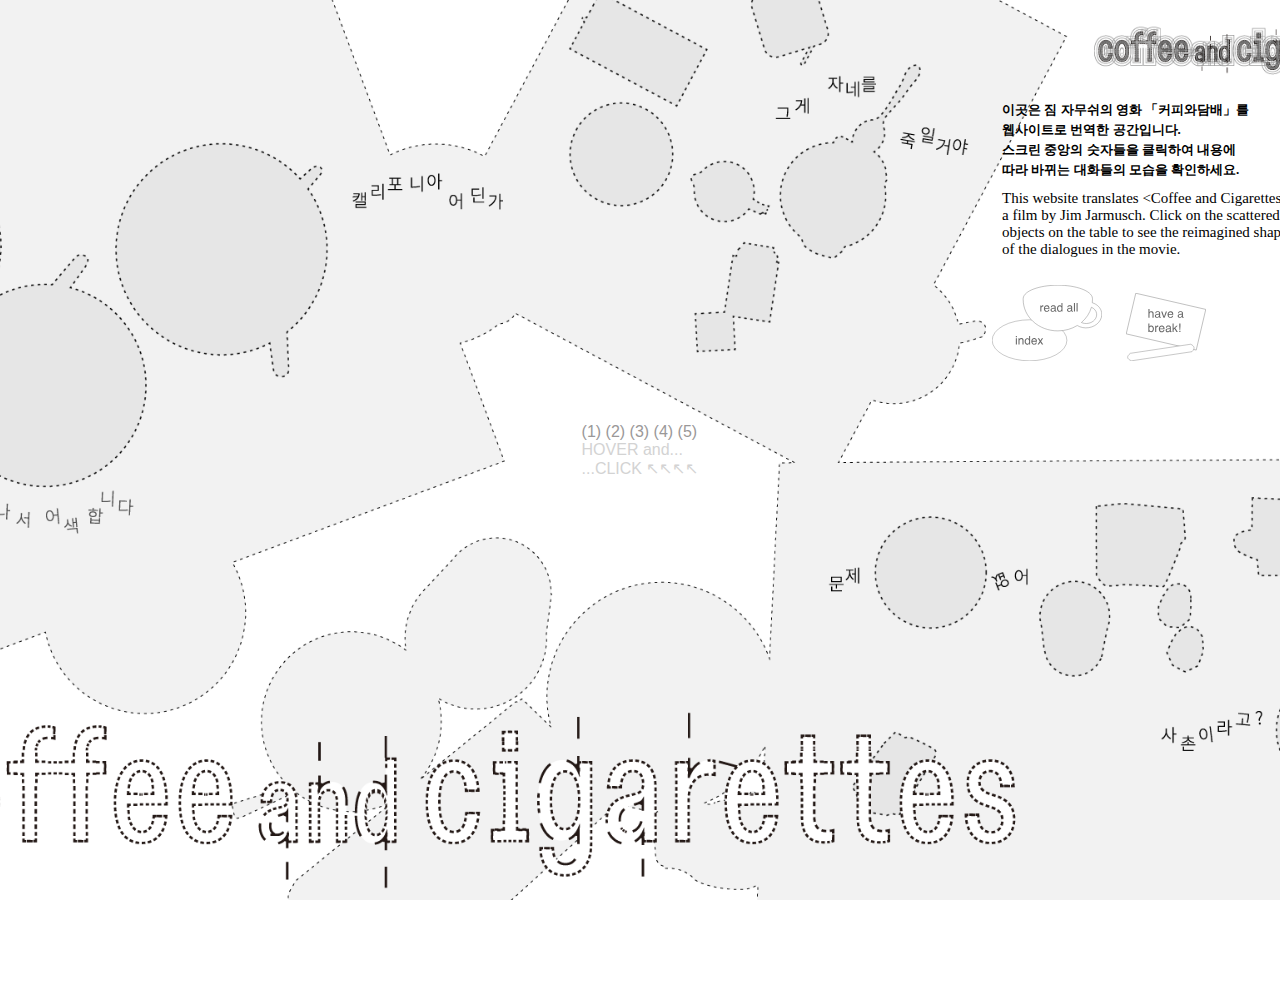
<file: index.html>
<!DOCTYPE html>
<html lang="kr">
<head>
    <meta charset="UTF-8">
    <meta name="viewport" content="width=device-width, initial-scale=1.0">
    <link rel="stylesheet" href="style.css">
    <title>coffee? cigarettes?</title>
</head>
<body>
    <div class="background-image" id="background">

        <div class="episodes">
            <a href="ep1.html" class="button" data-image="images/01.png">
                <span class="button-text">(1)</span>
            </a>

            <a href="ep2.html" class="button" data-image="images/02.png">
                <span class="button-text">(2)</span>
            </a>

            <a href="ep3.html" class="button" data-image="images/03.png">
                <span class="button-text">(3)</span>
            </a>

            <a href="ep4.html" class="button" data-image="images/04.png">
                <span class="button-text">(4)</span>
            </a>

            <a href="ep5.html" class="button" data-image="images/05.png">
                <span class="button-text">(5)</span>
            </a>
            <br>
            <div style="color:lightgray">HOVER and...<br>...CLICK &#8598;&#8598;&#8598;&#8598;</div>
        </div>

        <div class="info">
            <p class="info-kr">이곳은 짐 자무쉬의 영화 「커피와담배」를<br> 웹사이트로 번역한 공간입니다.<br>
            스크린 중앙의 숫자들을 클릭하여 내용에<br> 따라 바뀌는 대화들의 모습을 확인하세요.</p>
            <p class="info-en">
            This website translates &#60;Coffee and Cigarettes&#62;&#44;<br>a film by Jim Jarmusch.
            Click on the scattered<br> objects on the table to see the reimagined shapes<br> of the dialogues in the movie.</p>
            <br>
            <div class="nav">
                <a href="read-all.html" class="shake-index" id="index" data-image="images/read-all.jpg">
                    <img src="images/index.svg" alt="index">
                </a>

                <a href="https://www.youtube.com/watch?v=L8CxZWazgxY" target="_blank" class="rotate-hab" id="hab">
                    <img src="images/havebreak.svg" alt="have a break">
                </a>
            </div>
        </div>

    </div>

    <script>
        document.addEventListener('DOMContentLoaded', function() {
            const links = document.querySelectorAll('.button'); 

            links.forEach(link => {
                link.addEventListener('mouseenter', function(){
                    const background = document.getElementById('background');
                    const imageUrl = this.getAttribute('data-image') 
                    background.style.backgroundImage = `url(${imageUrl})`;
                });

                /* not working...*/
                link.addEventListener('mouseleave', function(){
                    const background = document.getElementById('background');
                    background.style.backgroundImage = "url('images/home.png')";
                });
            });
        });

        document.addEventListener('DOMContentLoaded', function() {
            const links = document.querySelectorAll('.shake-index'); 

            links.forEach(link => {
                link.addEventListener('mouseenter', function(){
                    const background = document.getElementById('background');
                    const imageUrl = this.getAttribute('data-image') 
                    background.style.backgroundImage = `url(${imageUrl})`;
                });

                /* not working...*/
                link.addEventListener('mouseleave', function(){
                    const background = document.getElementById('background');
                    background.style.backgroundImage = "url('images/home.png')";
                });
            });
        });
    </script>

</body>
</html>
</file>
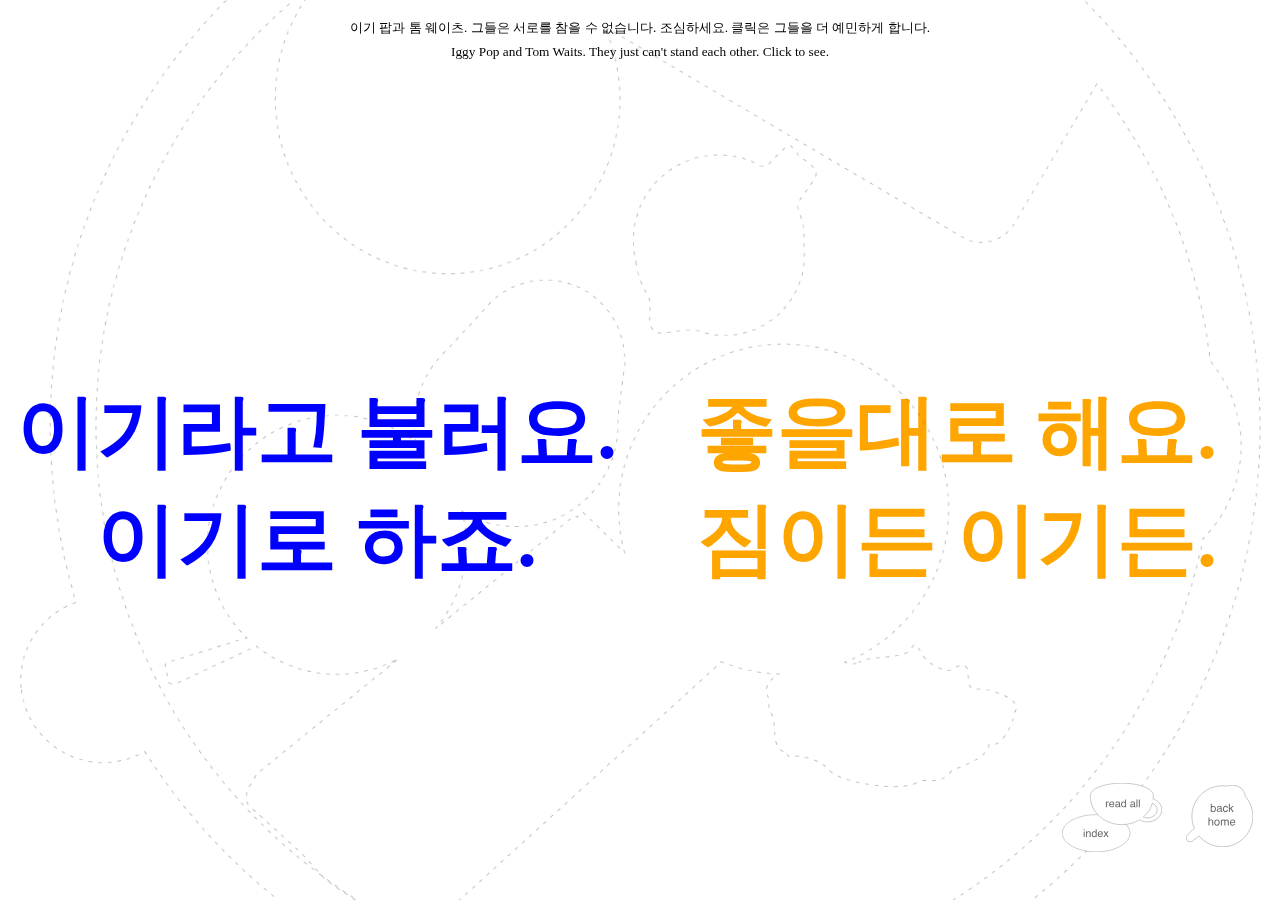
<file: ep2.html>
<!DOCTYPE html>
<html lang="kr">
<head>
    <meta charset="UTF-8">
    <meta name="viewport" content="width=device-width, initial-scale=1.0">
    <link rel="stylesheet" href="style-ep2.css">
    <title>coffee? cigarettes?</title>
</head>
<body>
    <div class="background-image" id="background">
        <div class="intro">
            <p style="font-family: serif"> 이기 팝과 톰 웨이츠. 그들은 서로를 참을 수 없습니다. 조심하세요. 클릭은 그들을 더 예민하게 합니다. </p>
            <p style="font-family: cursive;"> Iggy Pop and Tom Waits. They just can't stand each other. Click to see.</p>
        </div>

        <div class="container">
            <div id="party1" class="conversation-panel">
                <div id="text1" class="text" onclick="updateConversation(party1, 'text1', party2, 'text2')">이기라고 불러요.이기로 하죠.</div>
            </div>
        
            <div id="party2" class="conversation-panel">
                <div id="text2" class="text" onclick="updateConversation(party2, 'text2', party1, 'text1')">좋을대로 해요. 짐이든 이기든.</div>
             </div>
        </div>

        <div class="nav">
         <div class="nav">
            <a href="read-all.html" class="shake-index" id="index">
                <img src="images/index.svg" alt="index">
            </a>
    
            <a href="index.html" id="bh">
                <img src="images/backhome.svg" alt="back home">
            </a>
        </div> 
    </div>

    <script>
        let party1 = document.getElementById('party1');
        let party2 = document.getElementById('party2');
    
        let text1 = document.getElementById('text1');
        let text2 = document.getElementById('text2');
    
        let sequence1 = ["주문해뒀어요.","괜찮다면요, 괜찮죠?","여기 자주 와요?", "주크박스에 당신 노래가 없길래.", "무슨 말이에요?", "내가 타코벨에 어울린단말이에요?.", "아뇨, 그런 말 안 했어요.", " 가고 싶지 않고요. 여기가 좋아요.","맞다, 그 드러머를 꼭 한번 만나봐요.","그냥 뮤지션끼리 이런 친구가 있다고 말하는 거예요.","관둬요,관둬.","이만 가봐야겠어요.","...","그럽시다.","잘 있어요.","..."];
        let sequence2 = ["...내 걸 주문했다고요?","커피 괜찮죠.","단골 집이에요.", "여기가 마음에 안들면 타코벨을 가요.", "여기가 싫다면요. 타코벨을 더 좋아하려나?", "여기 싫다면서요?", "펜케이크 집에 가든지요.","...","나한테 전문 드러머가 필요하다?","그래서 뭐요? 지금 내 실력은 영 아니니까?","...","간다고요? 한 대 피우든가?","...", "또 봐요.","잘 있어요.","..."];
    
        let index1 = 0;
        let index2 = 0;
    
        function updateConversation(activePanel, activeText, inactivePanel, inactiveText) {
            let activeElement = document.getElementById(activeText);
            let inactiveElement = document.getElementById(inactiveText);
    
            let newSize = Math.random() * 3 + 2; // Random size between 1 and 3
    
            activeElement.style.fontSize = newSize + 'em';
    
            if (activeText === 'text1') {
                activeElement.innerText = sequence1[index1];
                index1 = (index1 + 1) % sequence1.length;
            } else if (activeText === 'text2') {
                activeElement.innerText = sequence2[index2];
                index2 = (index2 + 1) % sequence2.length;
            }
    
            inactiveElement.style.fontSize = (4 - newSize) + 'em';
    
            let newFlex = Math.random();
            activePanel.style.flex = newFlex;
            inactivePanel.style.flex = 1 - newFlex;
    
            // Update text for inactive panel
            if (inactiveText === 'text1') {
                inactiveElement.innerText = sequence1[index1];
                index1 = (index1 + 1) % sequence1.length;
            } else if (inactiveText === 'text2') {
                inactiveElement.innerText = sequence2[index2];
                index2 = (index2 + 1) % sequence2.length;
            }
        }
    </script>    
</body>
</html>
</file>
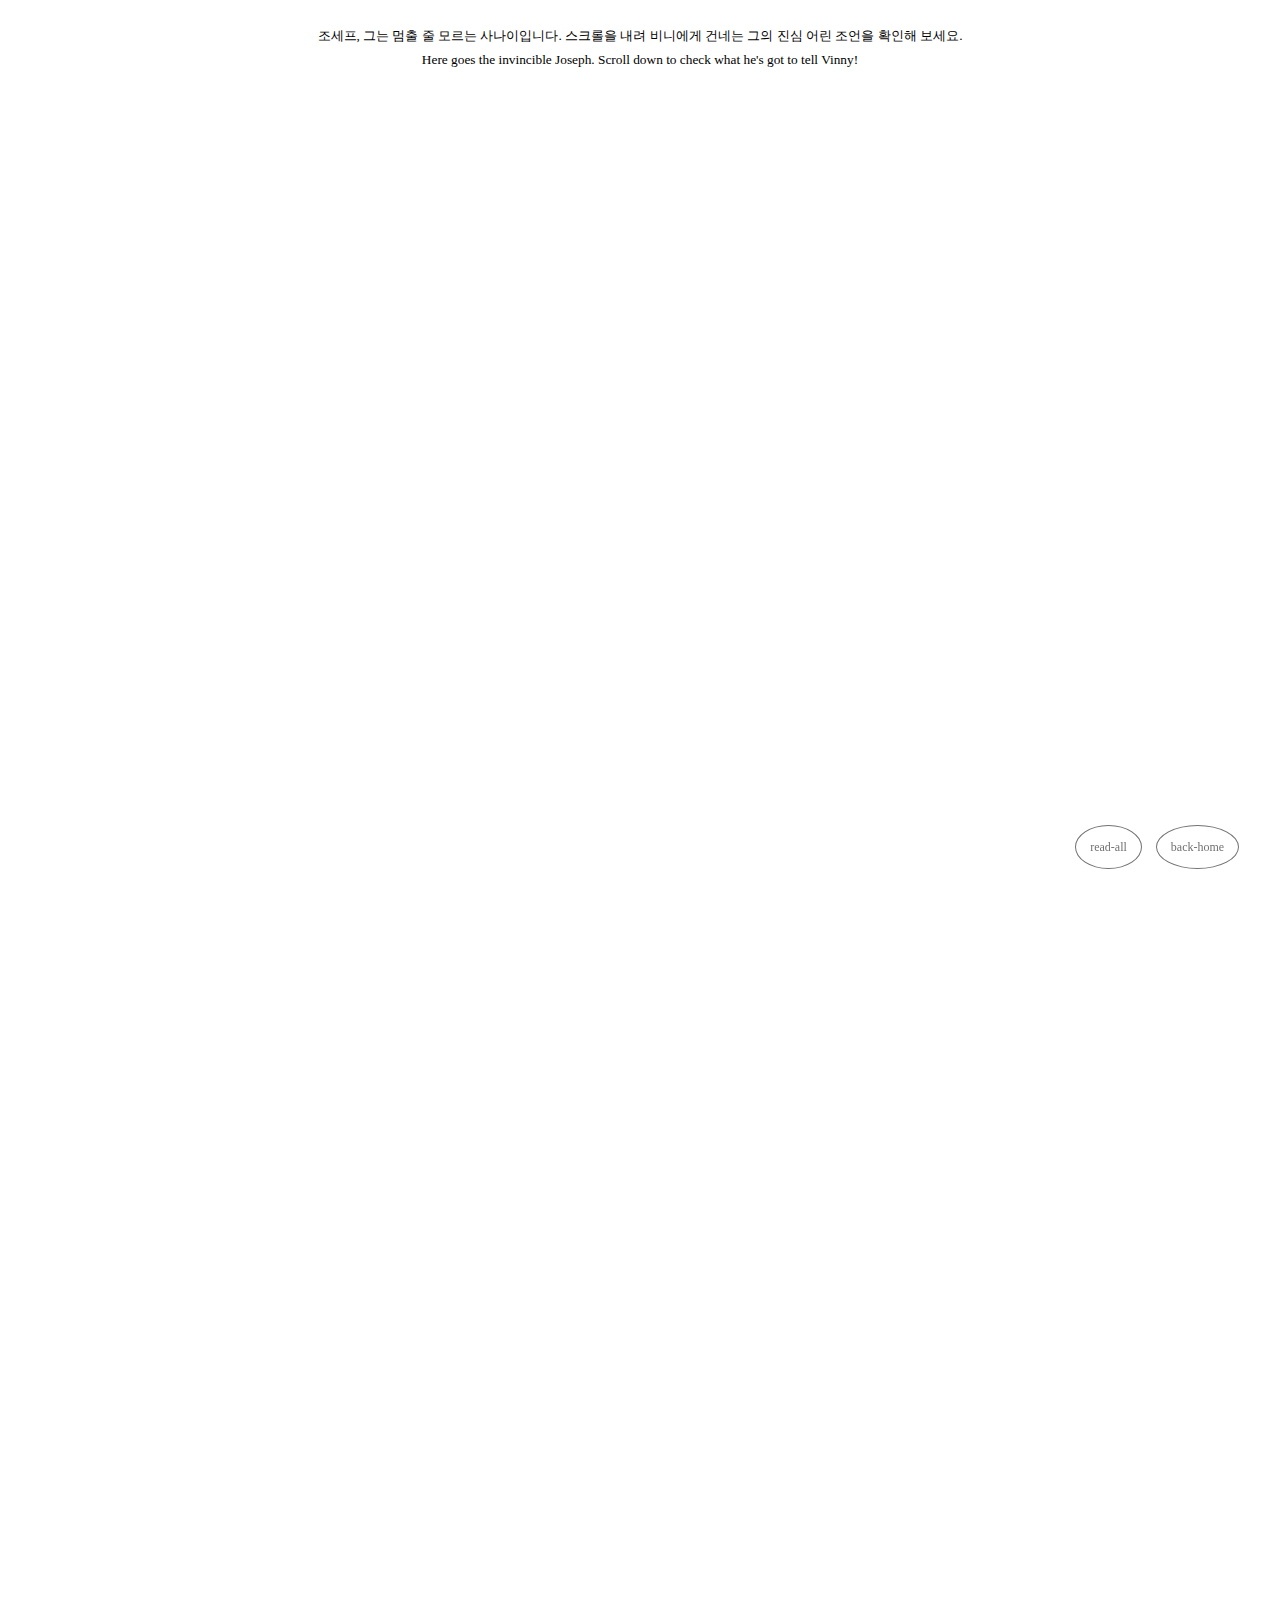
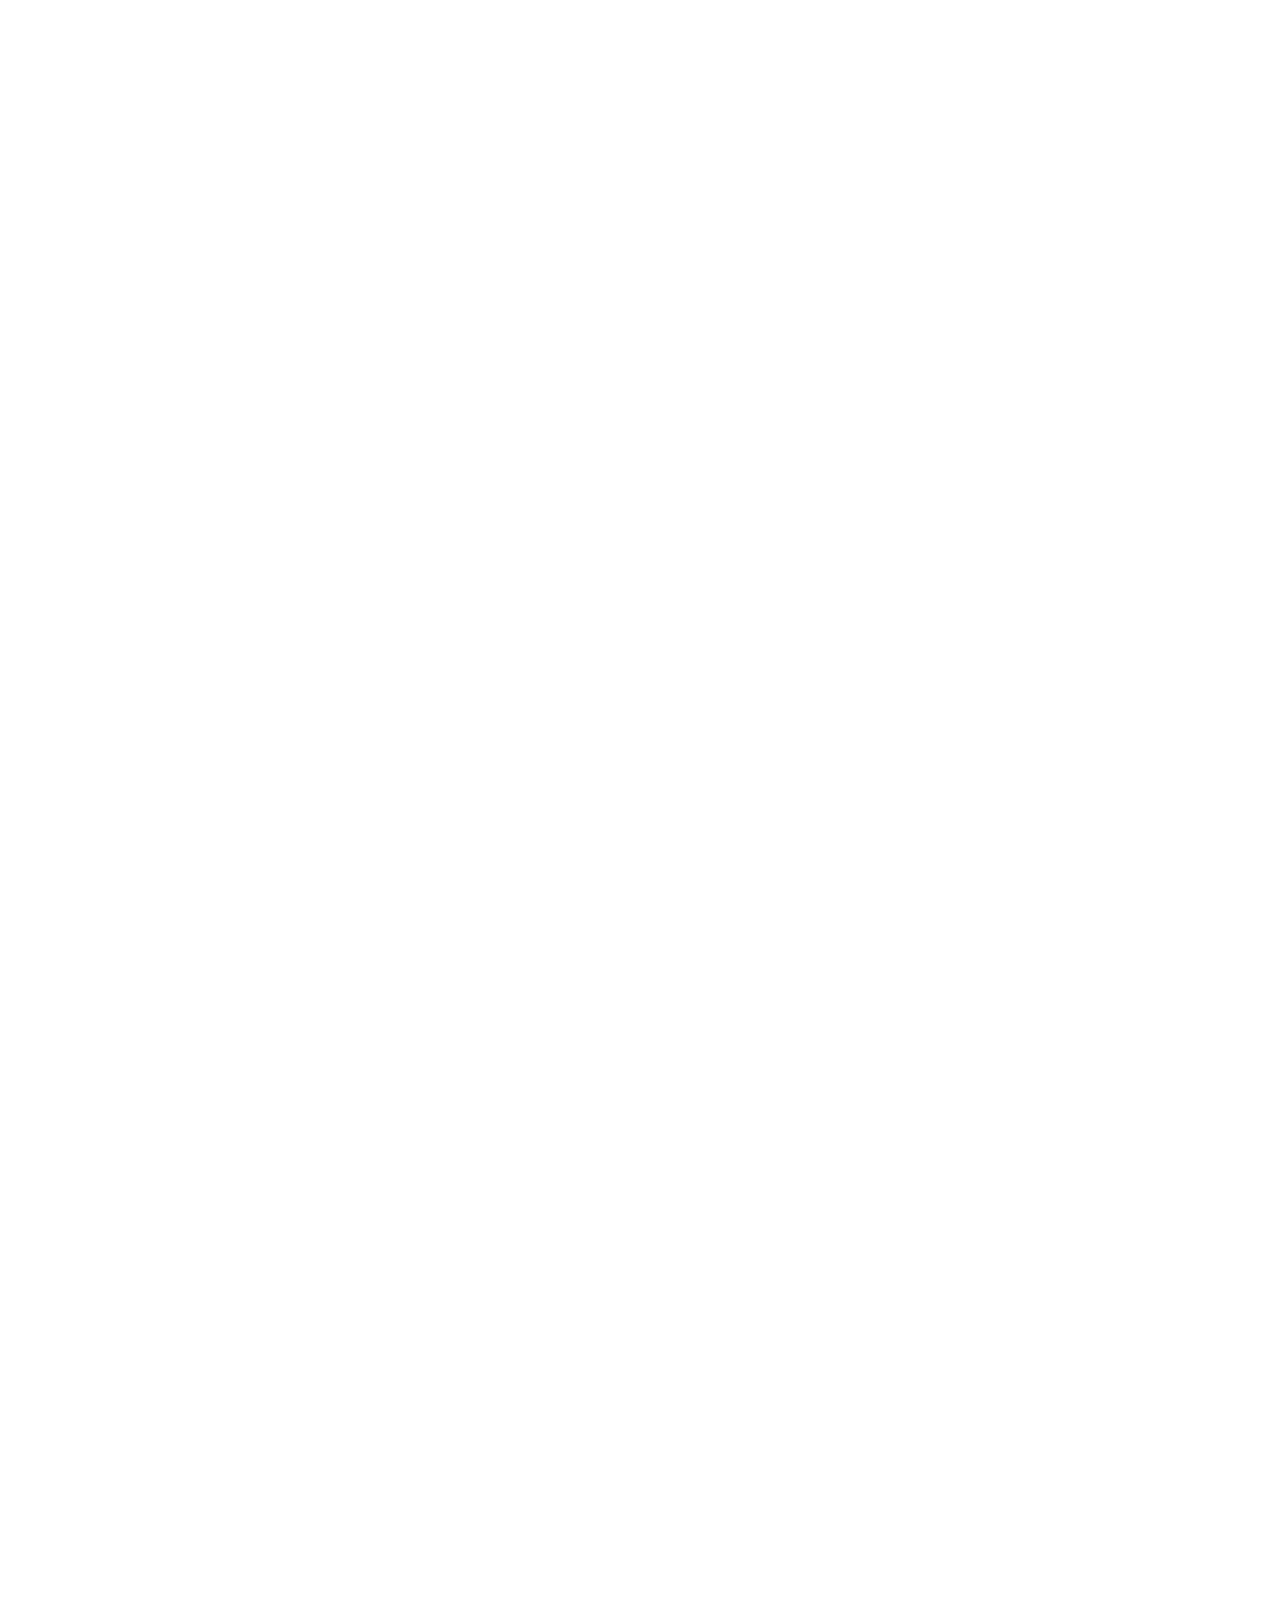
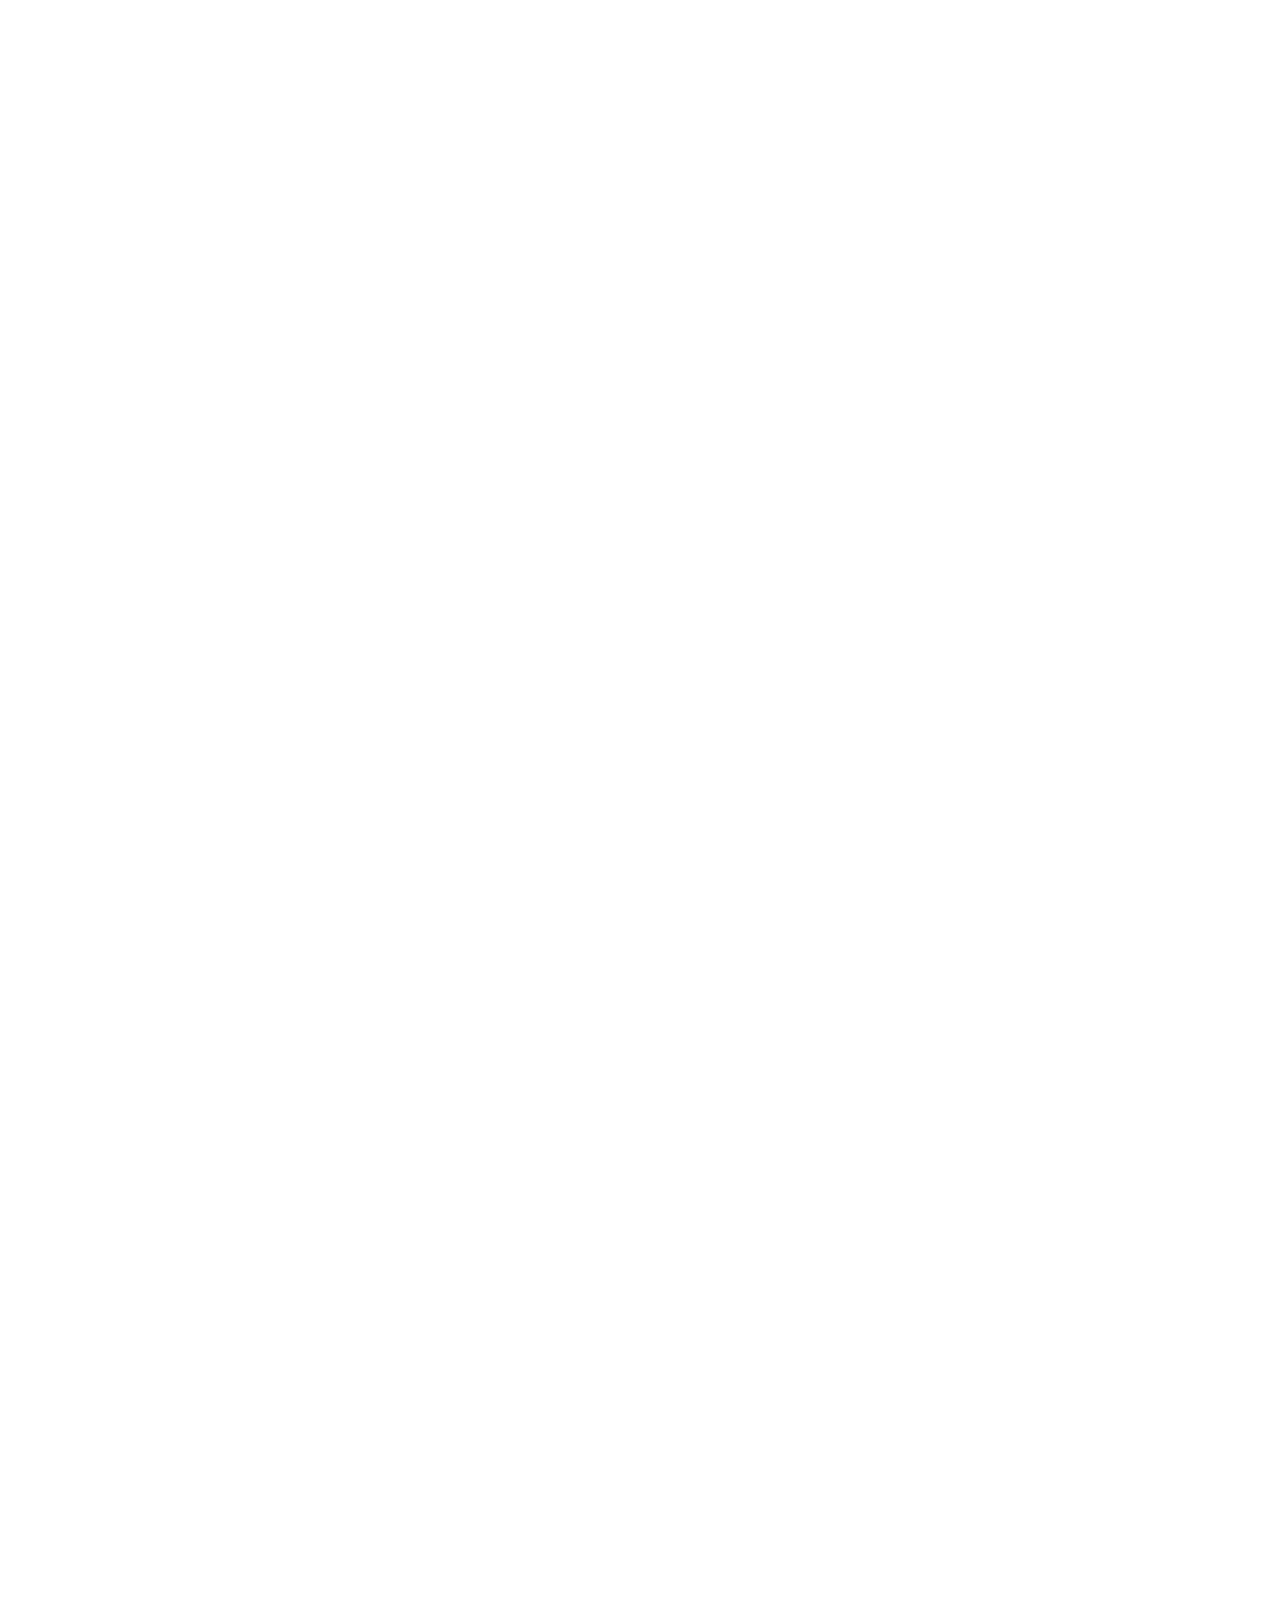
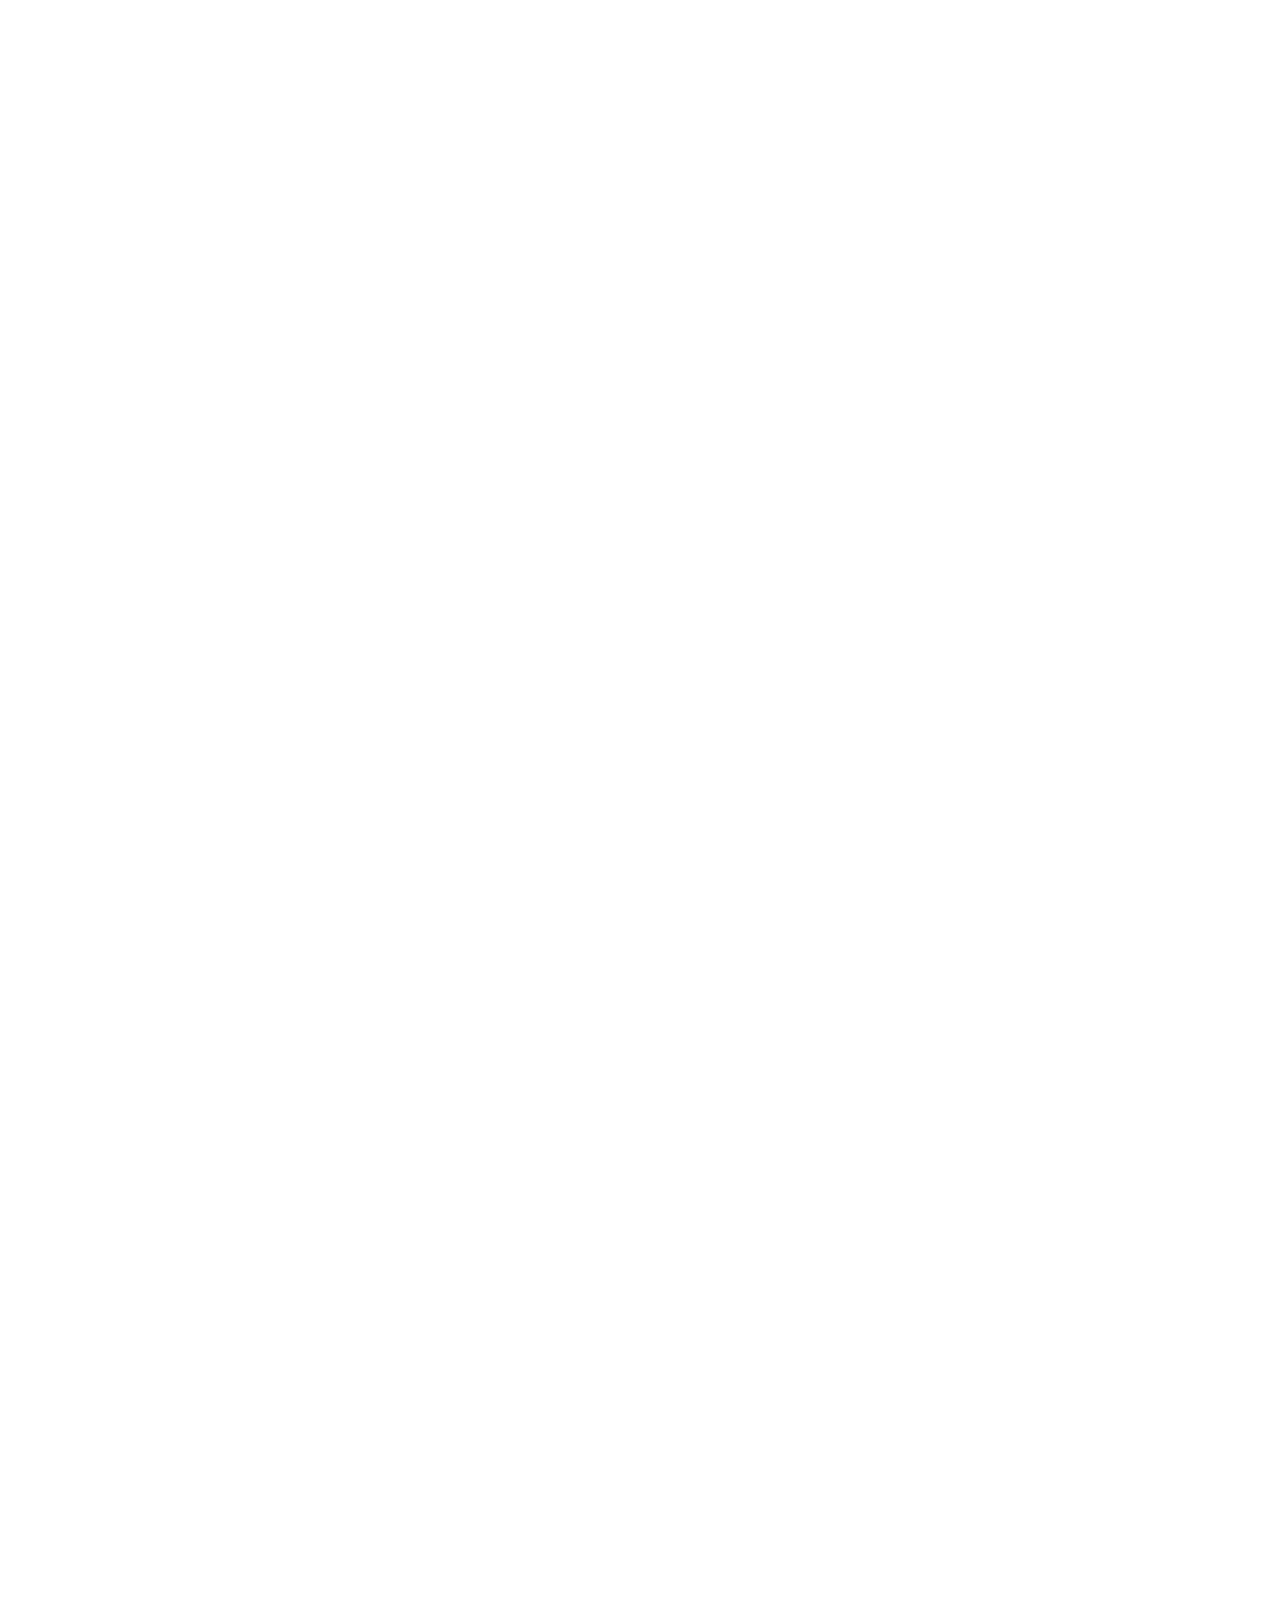
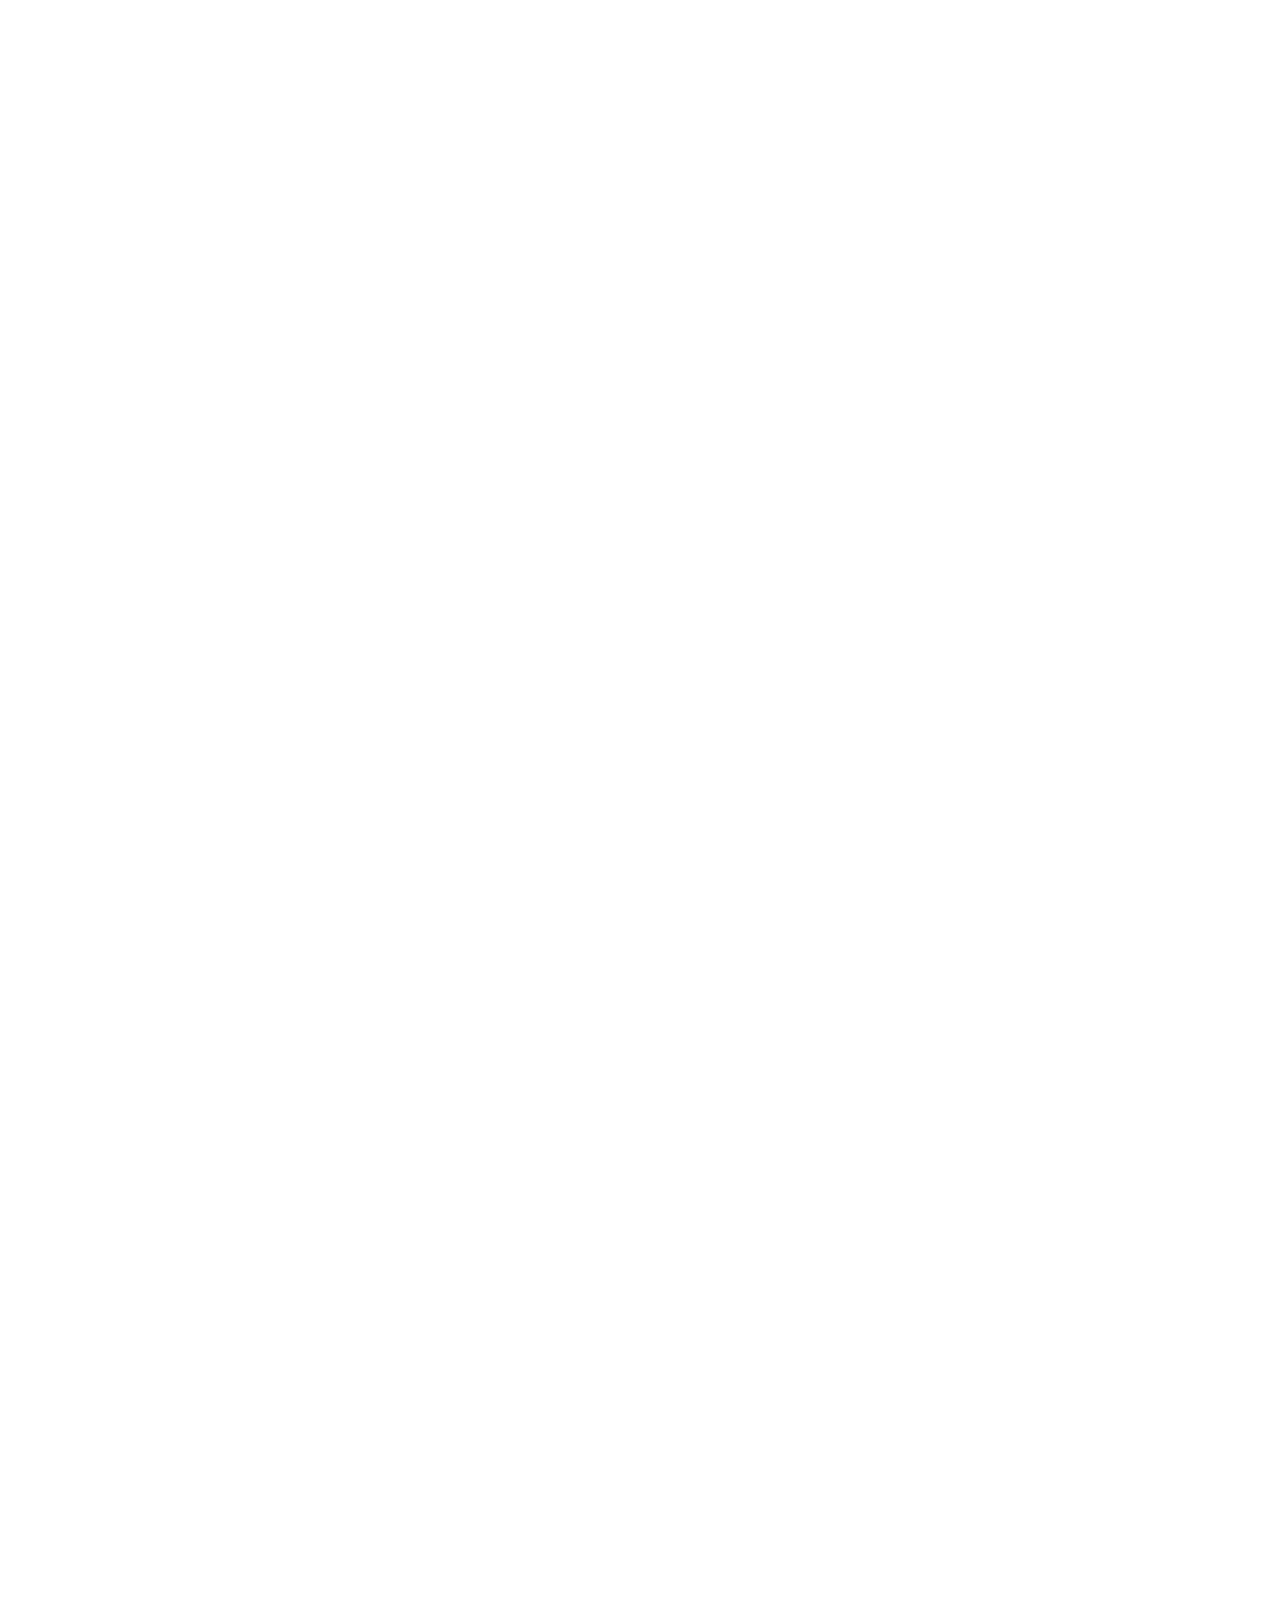
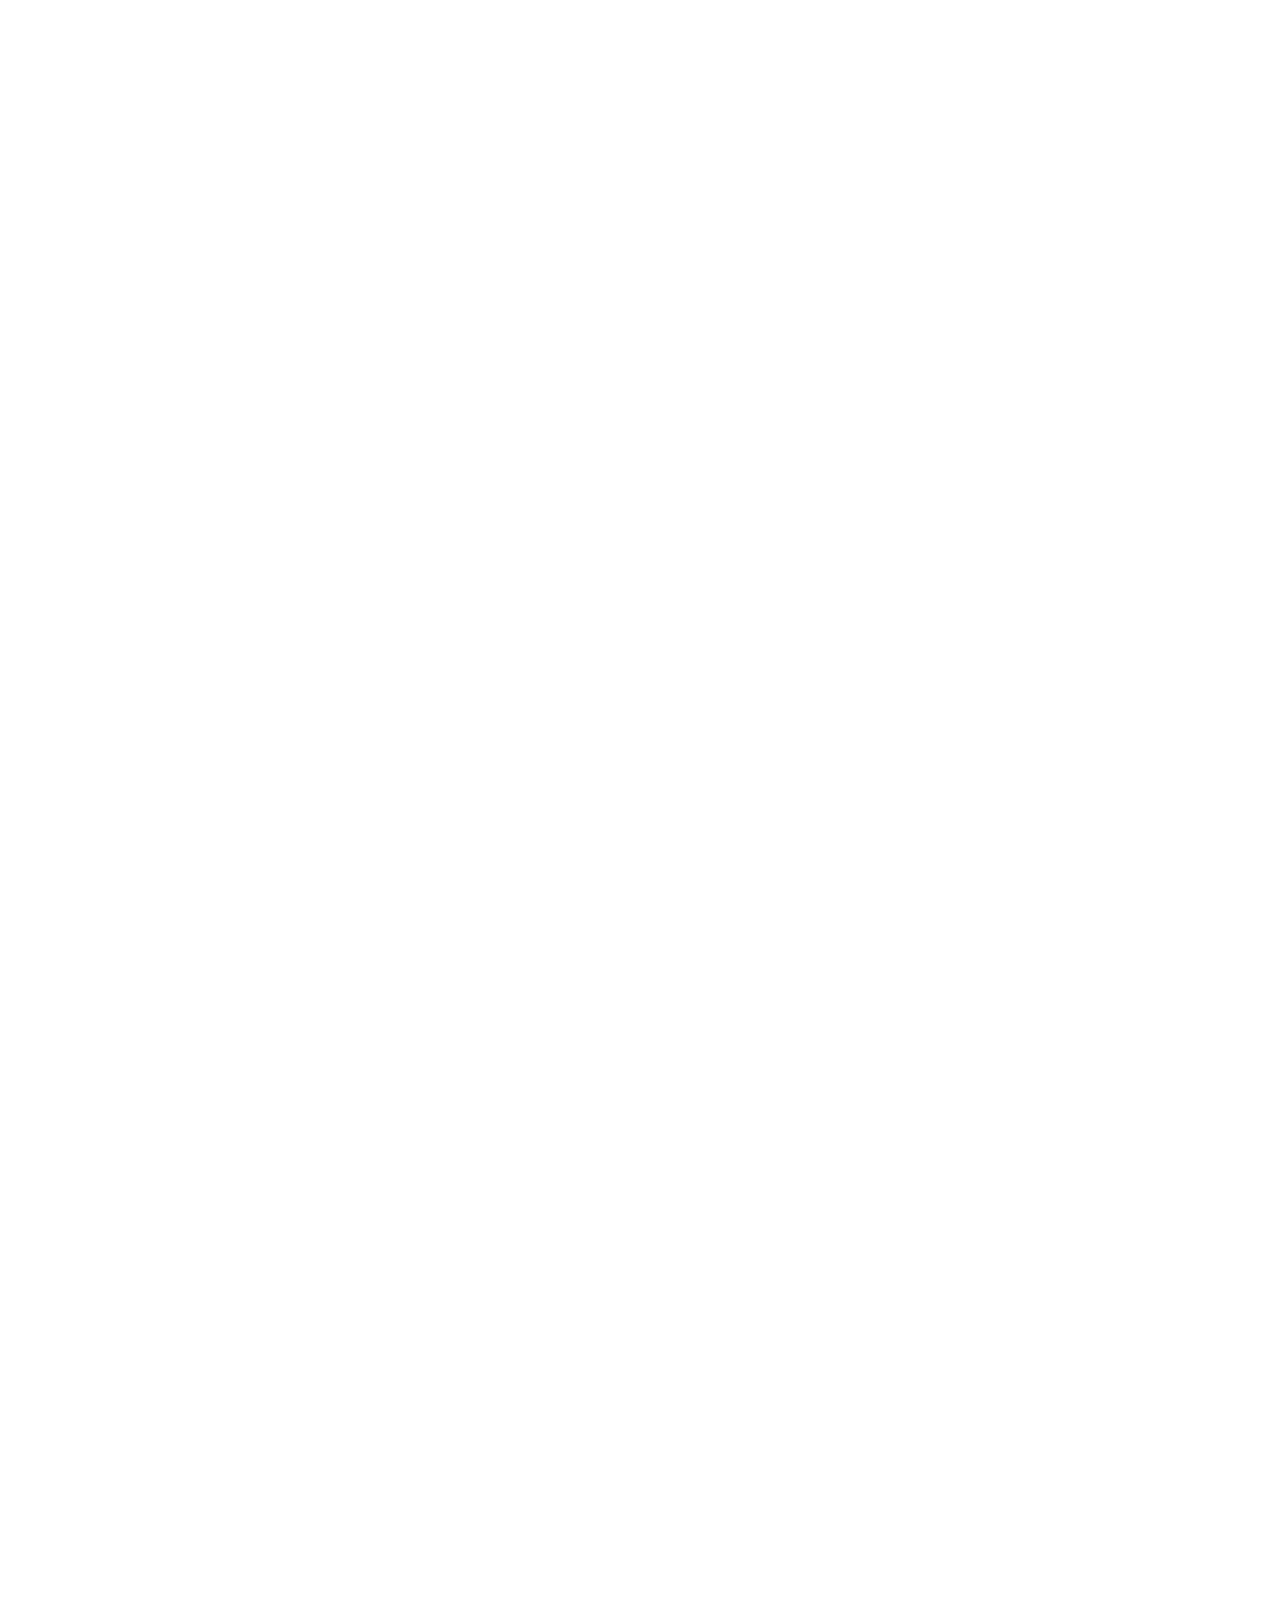
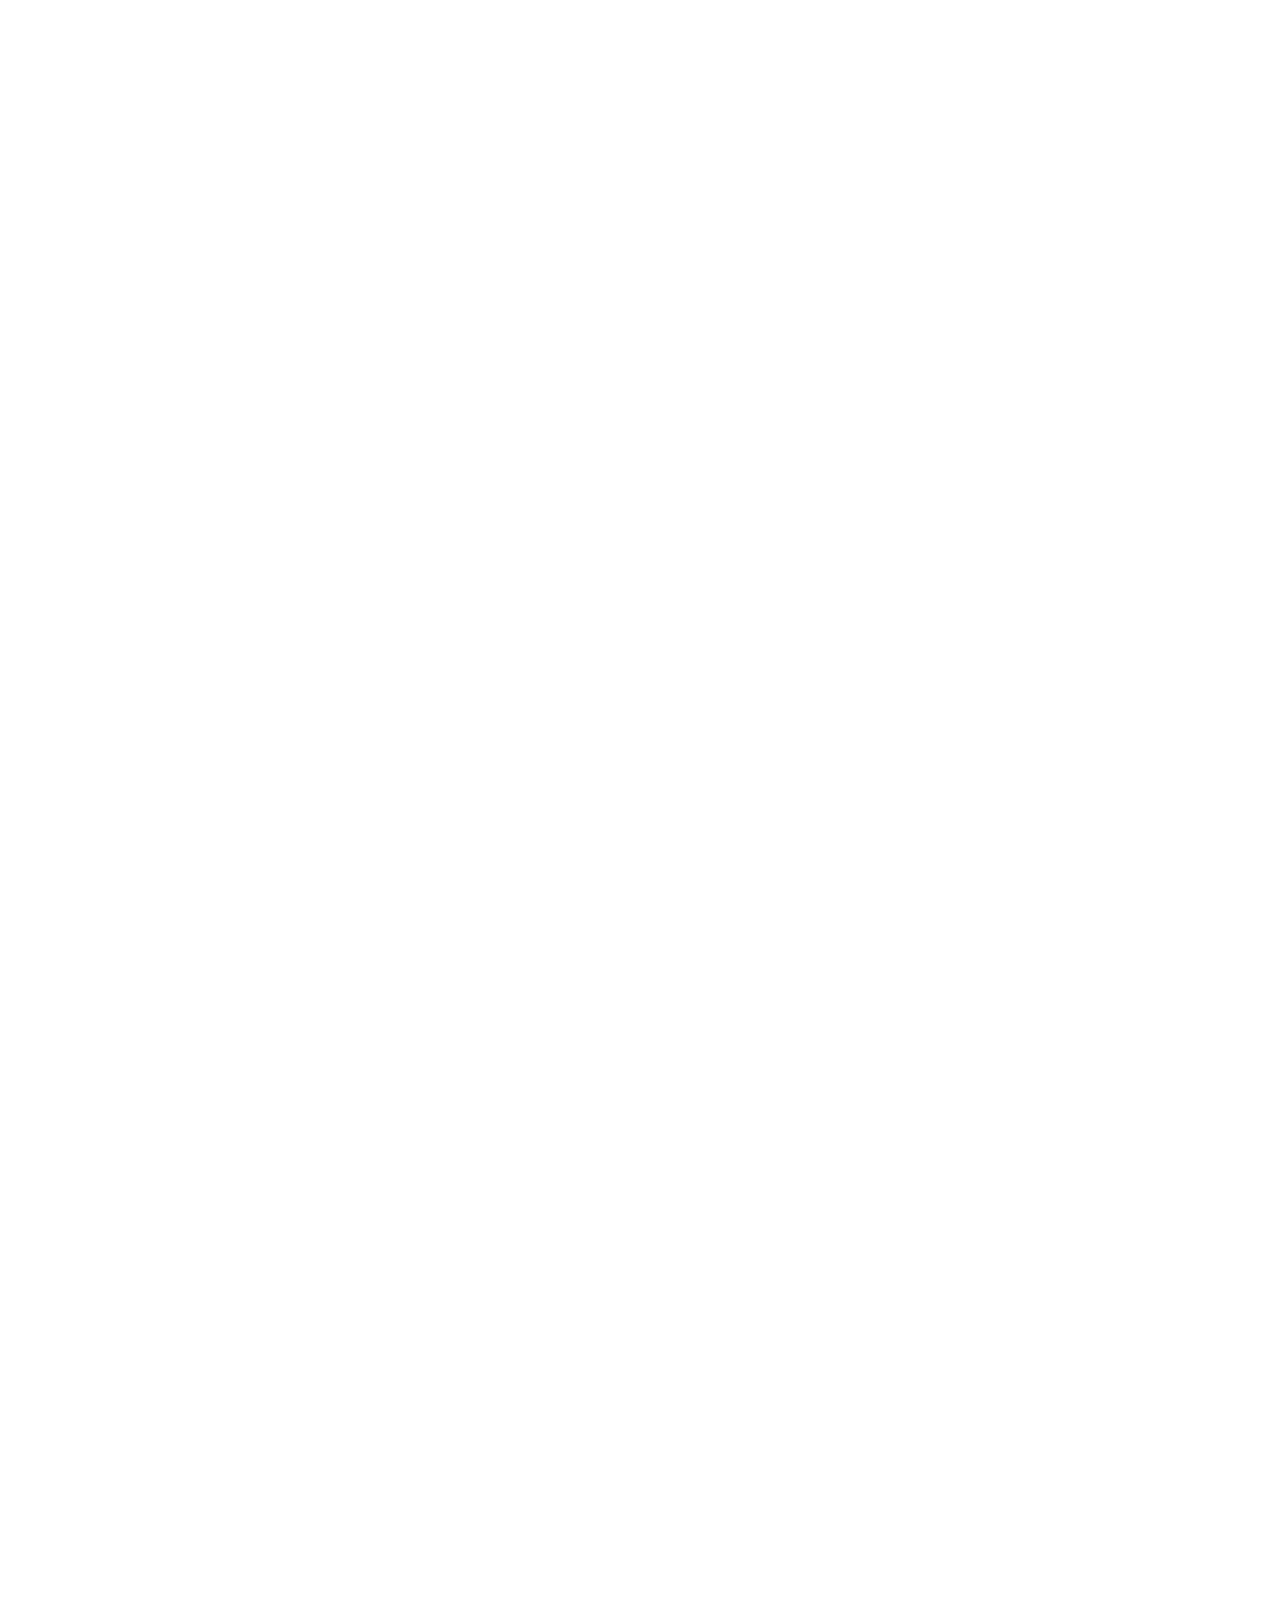
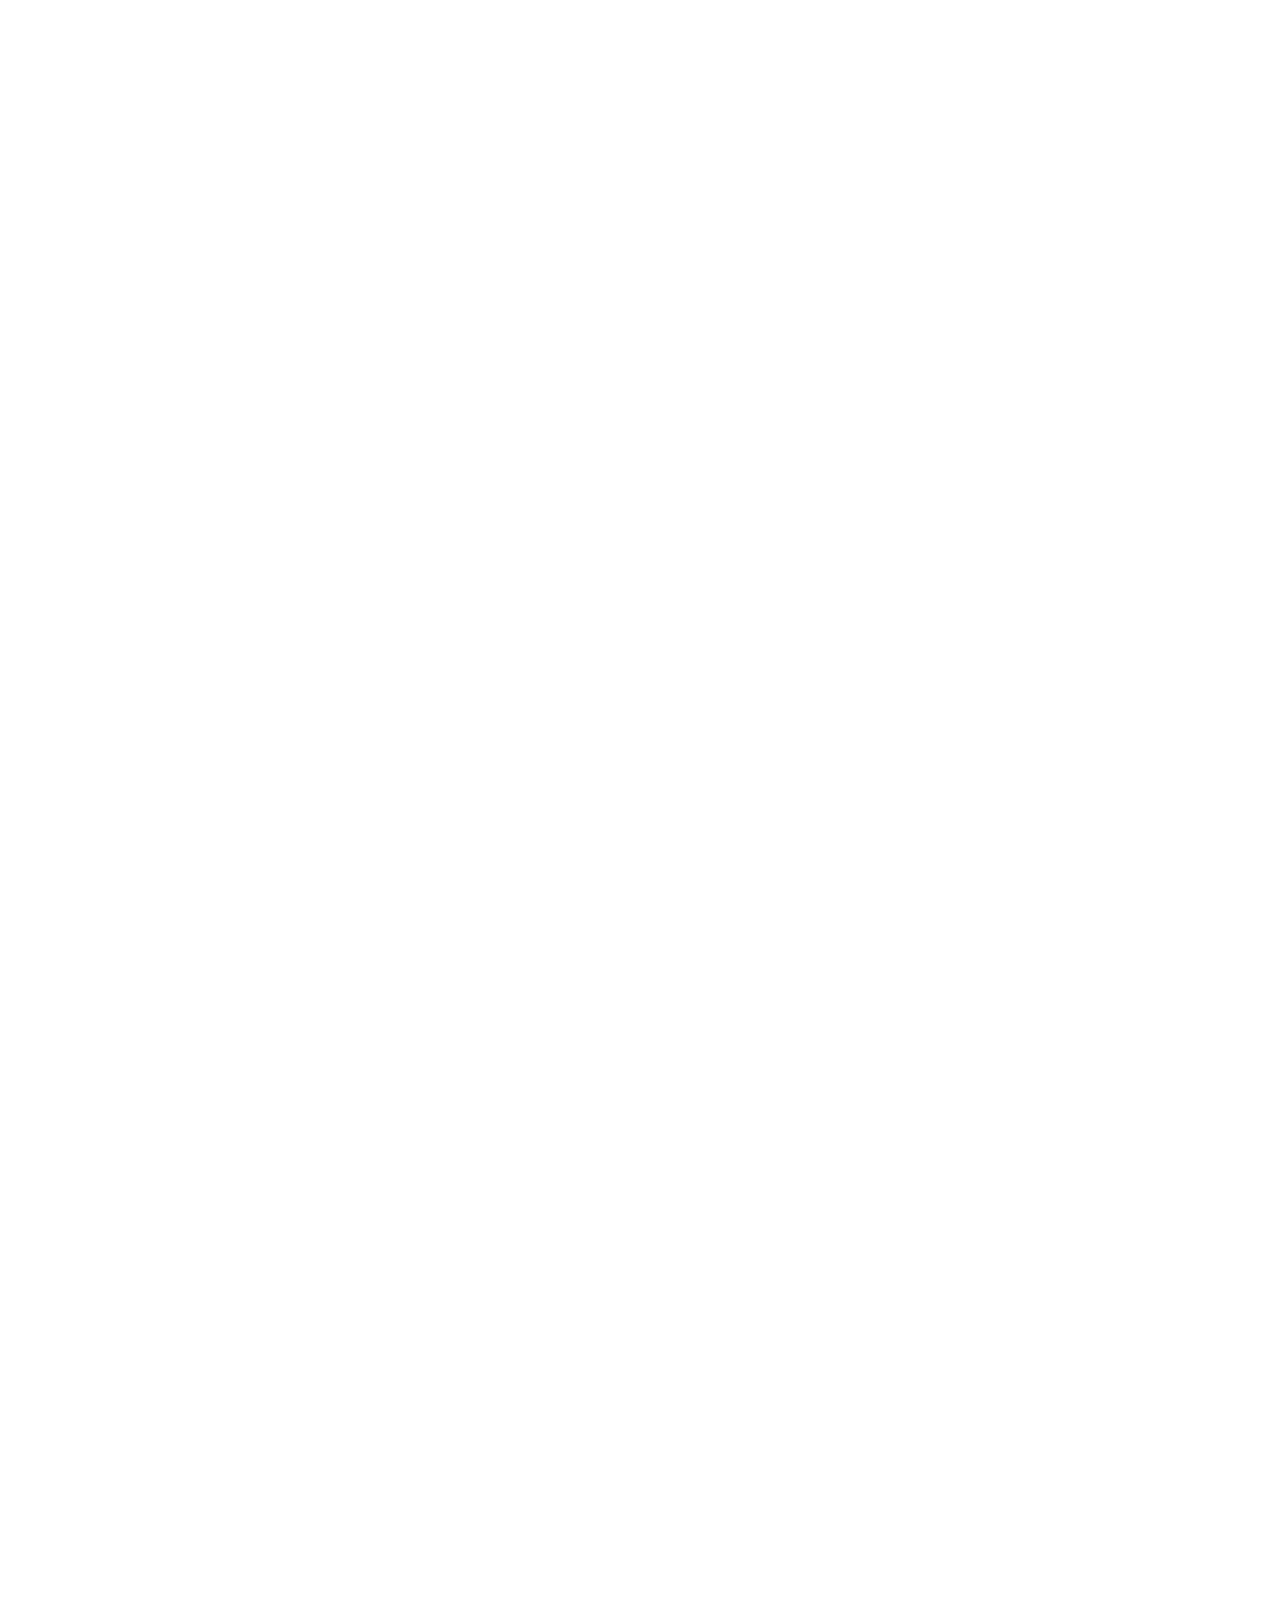
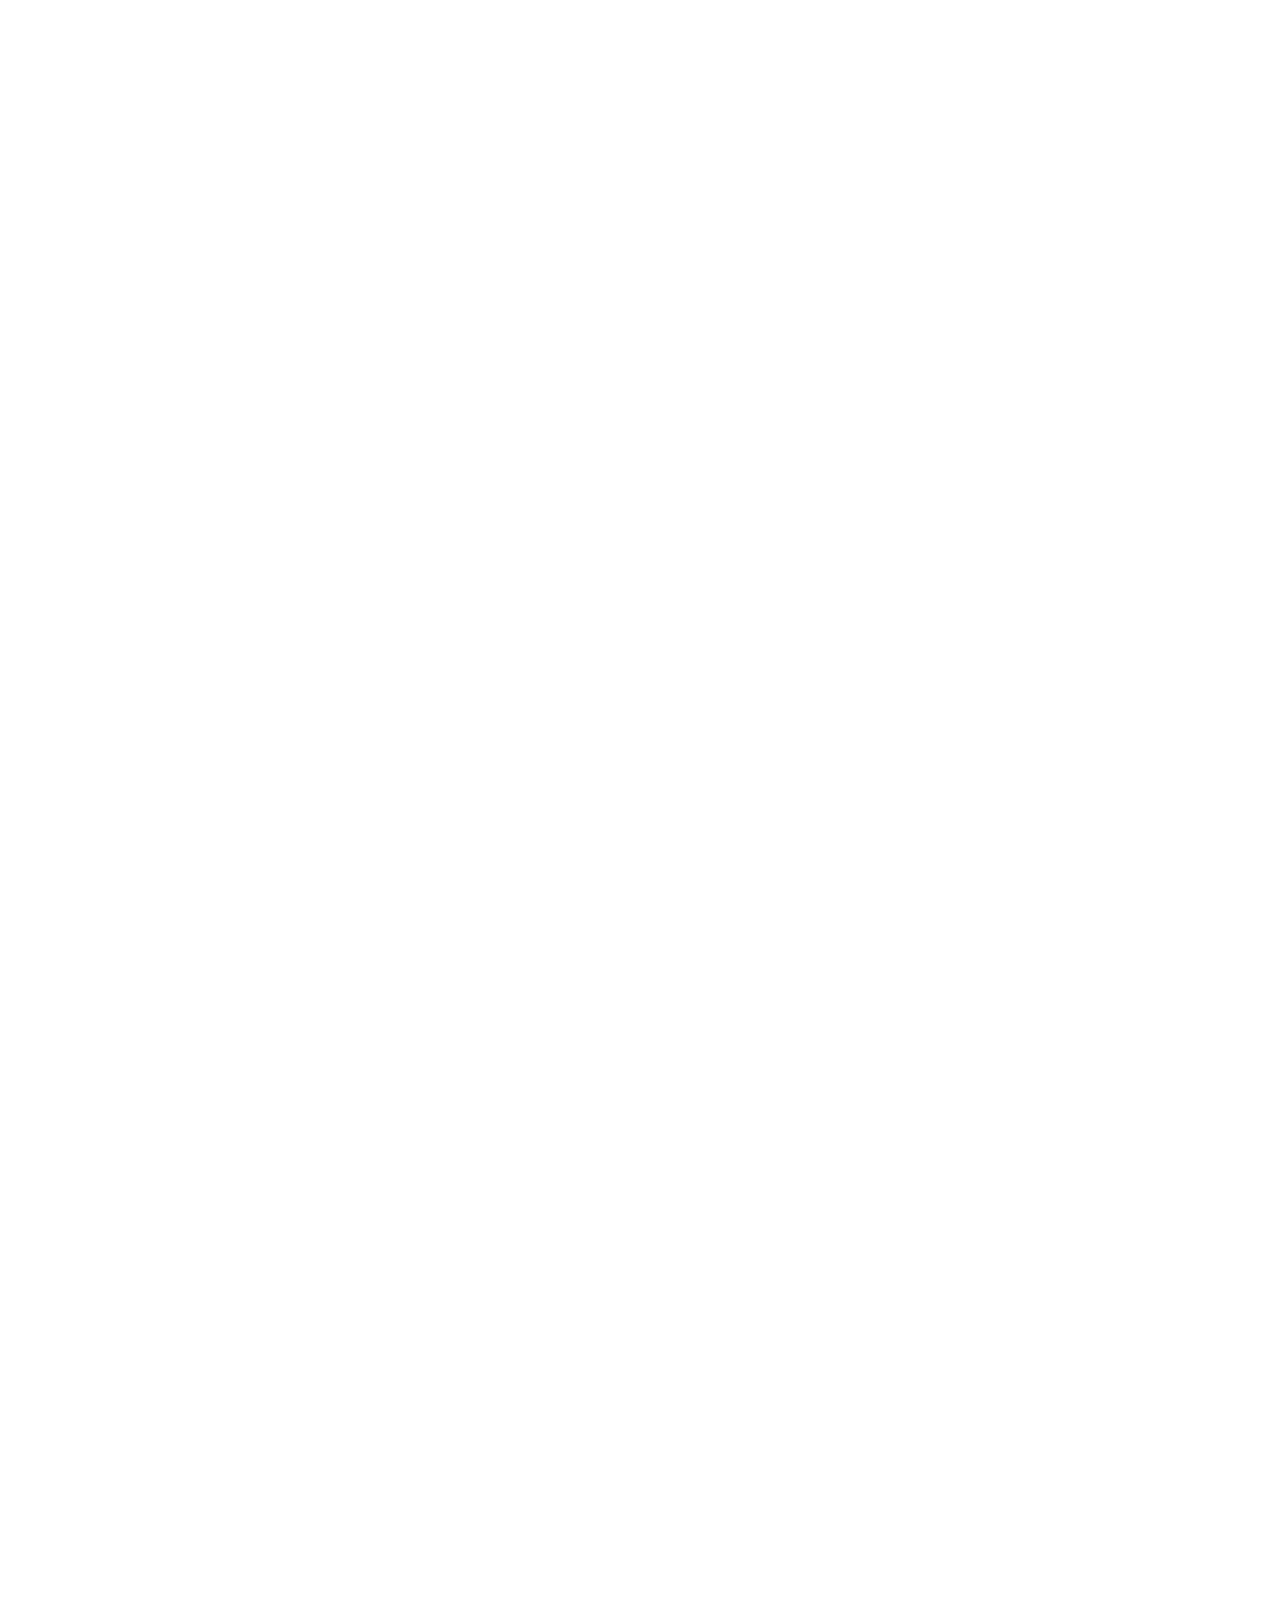
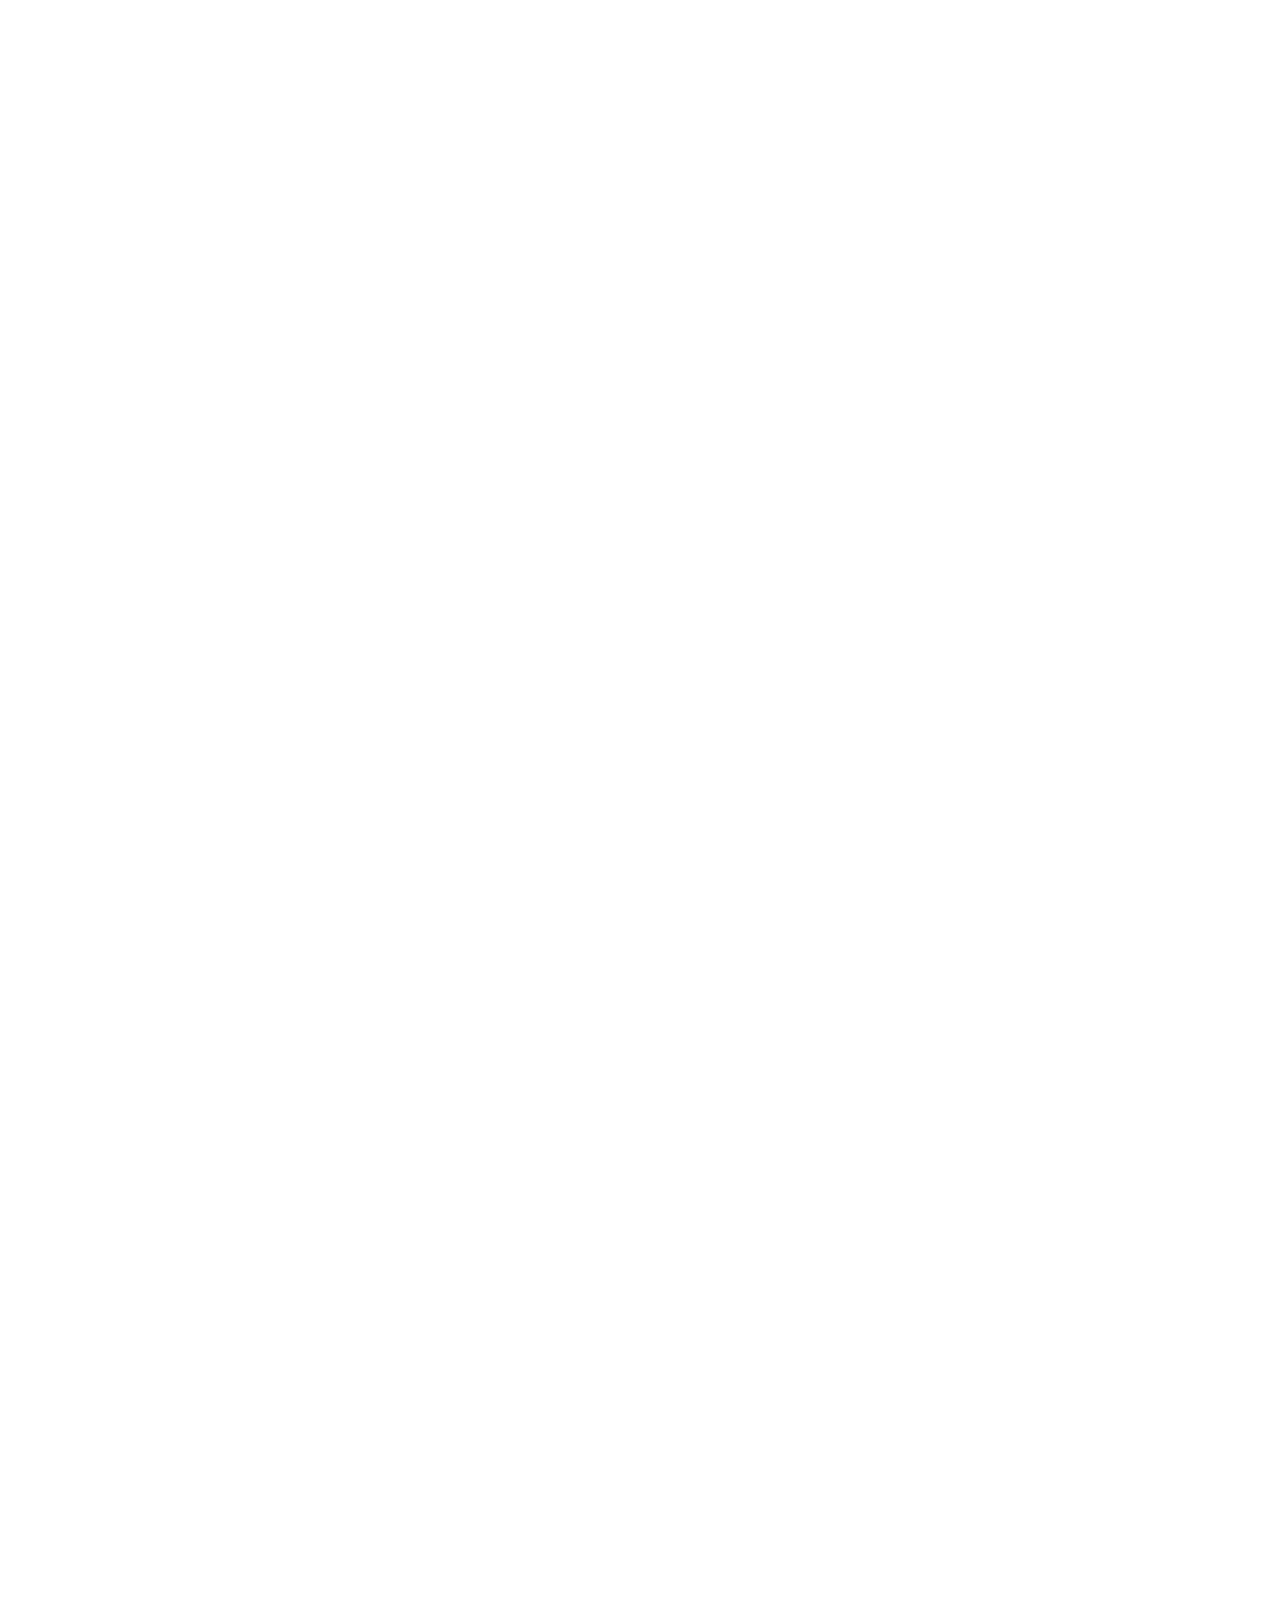
<file: ep3.html>
<!DOCTYPE html>
<html lang="kr">
<head>
    <meta charset="UTF-8">
    <meta name="viewport" content="width=device-width, initial-scale=1.0">
    <link rel="stylesheet" href="style-ep3.css">
    <title>coffee? cigaretts?</title>
</head>

<body>
    <div>
        <div class="intro">
            <p style="font-family: serif"> 조세프, 그는 멈출 줄 모르는 사나이입니다. 스크롤을 내려 비니에게 건네는 그의 진심 어린 조언을 확인해 보세요. </p>
            <p style="font-family: cursive;">Here goes the invincible Joseph. Scroll down to check what he's got to tell Vinny!</p>
        </div>

        <div class="nav">
            <a href="read-all.html" class="button" id="read-all">read-all</a>
            <a href="index.html" class="button" id="index">back-home</a>
        </div>

            <img src="images/img3_1.svg" alt="you are an idiot" class="img-1">
            <img src="images/img3_2.svg" alt="idiot" class="img-2">
            <img src="images/img3_3.svg" alt="that'll kill ya" class="img-3">
            <img src="images/img3_4.svg" alt="still smoking that?" class="img-4">
            <img src="images/img3_5a.svg" alt="shit" class="boom1">
            <img src="images/img3_5b.svg" alt="only making the doctors and nurses" class="boom2">
            <img src="images/img3_5c.svg" alt="rich!" class="boom3">
            
            <div class="container1">
                <p>그 멍청한 습관 때문에</p>
            </div>
            
            <img src="images/img3_6.svg" alt="all that cuz you're still smoking" class="img-6">
            <img src="images/img3_7.svg" alt="you call that your dinner" class="img-7">
            <img src="images/img3_8.svg" alt="why don't you cut that coffee then" class="img-8">
            <img src="images/img3_9.svg" alt="that'll get ya" class="img-9">
            <img src="images/img3_10.svg" alt="bullshit" class="img-10">
            <img src="images/img3_11.svg" alt="not again" class="img-11">
            <img src="images/img3_12.svg" alt="s.o.b" class="img-12">
            <img src="images/img3_13.svg" alt="fucking cigarettes" class="img-13">
            <img src="images/img3_14.svg" alt="do you know that?" class="img-14">
            <img src="images/img3_15.svg" alt="you're really an idiot" class="img-15">
            <img src="images/img3_16.svg" alt="i'll go thank the cigarette company" class="img-16">
    </div>

        <script src="jquery.js"></script>
        <script src="script-ep3.js"></script>
</body> 
</html>
</file>
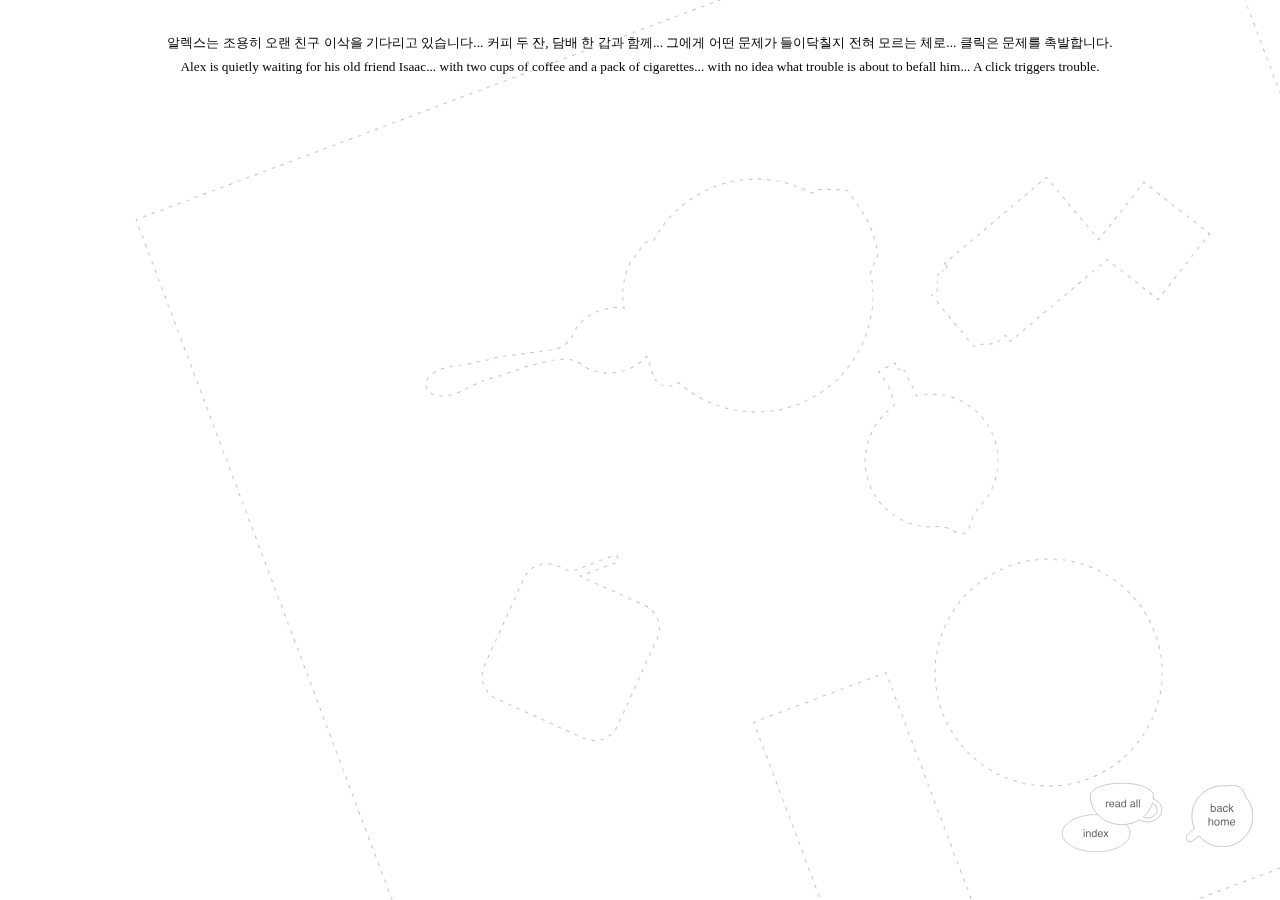
<file: ep4.html>
<!DOCTYPE html>
<html lang="kr">
<head>
    <meta charset="UTF-8">
    <meta name="viewport" content="width=device-width, initial-scale=1.0">
    <link rel="stylesheet" href="style-ep4.css">
    <title>coffee? cigaretts?</title>
</head>

<body>
    <div class="background-image" id="background">

        <div class="intro">
            <p style="font-family: serif">알렉스는 조용히 오랜 친구 이삭을 기다리고 있습니다... 커피 두 잔, 담배 한 갑과 함께... 그에게 어떤 문제가 들이닥칠지 전혀 모르는 체로... 클릭은 문제를 촉발합니다.</p>
            <p style="font-family: cursive;">Alex is quietly waiting for his old friend Isaac... with two cups of coffee and a pack of cigarettes... with no idea what trouble is about to befall him... A click triggers trouble.</p>
        </div>

        <div id="sentence-container">
            <div id="left-section" onclick="swapLeft()">아무</div>
            <div id="middle-section">문제</div>
            <div id="right-section" onclick="swapRight()">없어</div>
        </div>
    </div>

    <div class="nav">
        <a href="read-all.html" class="shake-index" id="index">
            <img src="images/index.svg" alt="index">
        </a>

        <a href="index.html" id="bh">
            <img src="images/backhome.svg" alt="back home">
        </a>

        <script src="script-ep4.js"></script>
    </div>
</body>
</html>
</file>
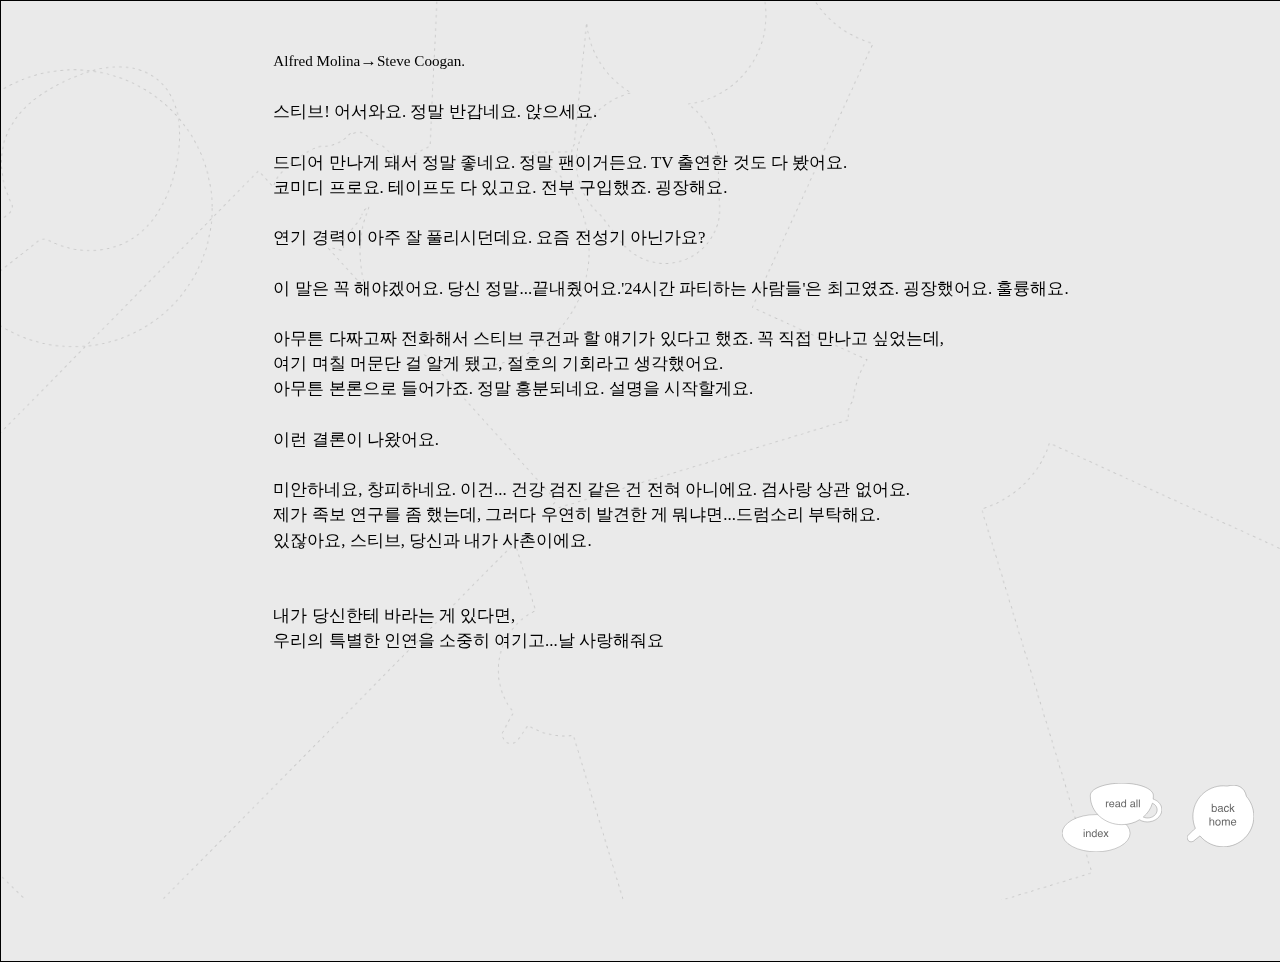
<file: ep5.html>
<!DOCTYPE html>
<html lang="kr">
<head>
    <meta charset="UTF-8">
    <meta name="viewport" content="width=device-width, initial-scale=1.0">
    <link rel="stylesheet" href="style-ep5.css">
    <title>coffee? cigarettes?</title>
</head>
<body class="background-image">
    <div class="container">
        <div class="panel left">
            <p> 
                <span>Alfred Molina</span>&#8594;<span>Steve Coogan.</span>
                <br><br>
                스티브! 어서와요. 정말 반갑네요. 앉으세요.<br><br>드디어 만나게 돼서 정말 좋네요. 정말 팬이거든요. TV
            출연한 것도 다 봤어요.<br>코미디 프로요. 테이프도 다 있고요. 전부 구입했죠. 굉장해요.<br><br>연기
            경력이 아주 잘 풀리시던데요. 요즘 전성기 아닌가요?<br><br>이 말은 꼭 해야겠어요. 당신 정말...끝내줬어요.'24시간
            파티하는 사람들'은 최고였죠. 굉장했어요. 훌륭해요.<br><br>아무튼 다짜고짜 전화해서 스티브 쿠건과 할 얘기가 있다고
            했죠. 꼭 직접 만나고 싶었는데,<br>여기 며칠 머문단 걸 알게 됐고, 절호의 기회라고 생각했어요.<br>아무튼 본론으로 들어가죠. 
            정말 흥분되네요. 설명을 시작할게요.<br><br>이런 결론이 나왔어요.<br><br>미안하네요, 창피하네요. 이건...
            건강 검진 같은 건 전혀 아니에요. 검사랑 상관 없어요.<br>제가 족보 연구를 좀 했는데, 그러다 우연히 발견한 게 
            뭐냐면...드럼소리 부탁해요.<br><span style="font-size:1em; font-weight: 400">있잖아요, 스티브, 당신과 내가 사촌이에요.</span><br><br><br>내가 당신한테 바라는 게 있다면,<br>
            <span class="typing-text"> 우리의 특별한 인연을 소중히 여기고...날 사랑해줘요</span>
            </p>
        </div>
        
        <div class="panel right">
            <p> 
                <span>Steve Coogan</span>&#8594;<span>Alfred Molina.</span>
                <br><br>
                무슨 말이에요? 예술적으로?<br>확실해요?<br>디테일이 엄청 나네요.<br>대단하시네.<br>혹시 게이는 아니죠? <br><br>이만 가봐야겠어요. 내가 말 안 했나요? 미팅이 있는데, 꽤 진전된
                건이에요.<br><br>어디보자. 머릿속 일정표를 뒤져볼까. 이거 안 좋네, 안 좋아. 여기 있는 동안 일이 꽉 찼어요...<br>
                사정이 있는데...그게...그...미국은 트라이밴드 시스템이...그게...다르거든요. 영국 시스템과는 달라서...<br>영국 핸드폰이 
                안 터져요. 미국만 오면 핸드폰이 없는거죠.<br><br>싫다고 하면 안 될까요? 왜냐하면 절대로 결코 다른 이유는 없고...저는
                원래 전화번호를 절대로 남한테 안 알려줘요.<br>그리고 그 규칙을 지키려고 하죠. 사실 규칙보다는 철학이 맞을 거예요.<br>단언컨대
                지금껏 많은 거물들에게 전화번호를 알려주지 않았어요.<br><br>
                <span style="font-size:1em; font-weight: 400">방금 스파이크 리였어요?<br>스파이크 존즈? 정말 좋아하는데!<br>계속해요!</span><br><br>저기 지금이라도...전화번호에 
                대한 거지 같은 규칙이랑 아까 했던 헛소리를 다 취소할까 하는데...<br>
                <span class="typing-text">지금 전화번호 알려주면 너무 속 보일까요?</span> 
            
            </p>
        </div>
    </div>

    <div class="nav">
        <a href="read-all.html" class="shake-index" id="index">
            <img src="images/index.svg" alt="index">
        </a>

        <a href="index.html" id="bh">
            <img src="images/backhome.svg" alt="back home">
        </a>
    </div> 
    <script src="script-ep5.js"></script>
</body>
</html>
</file>
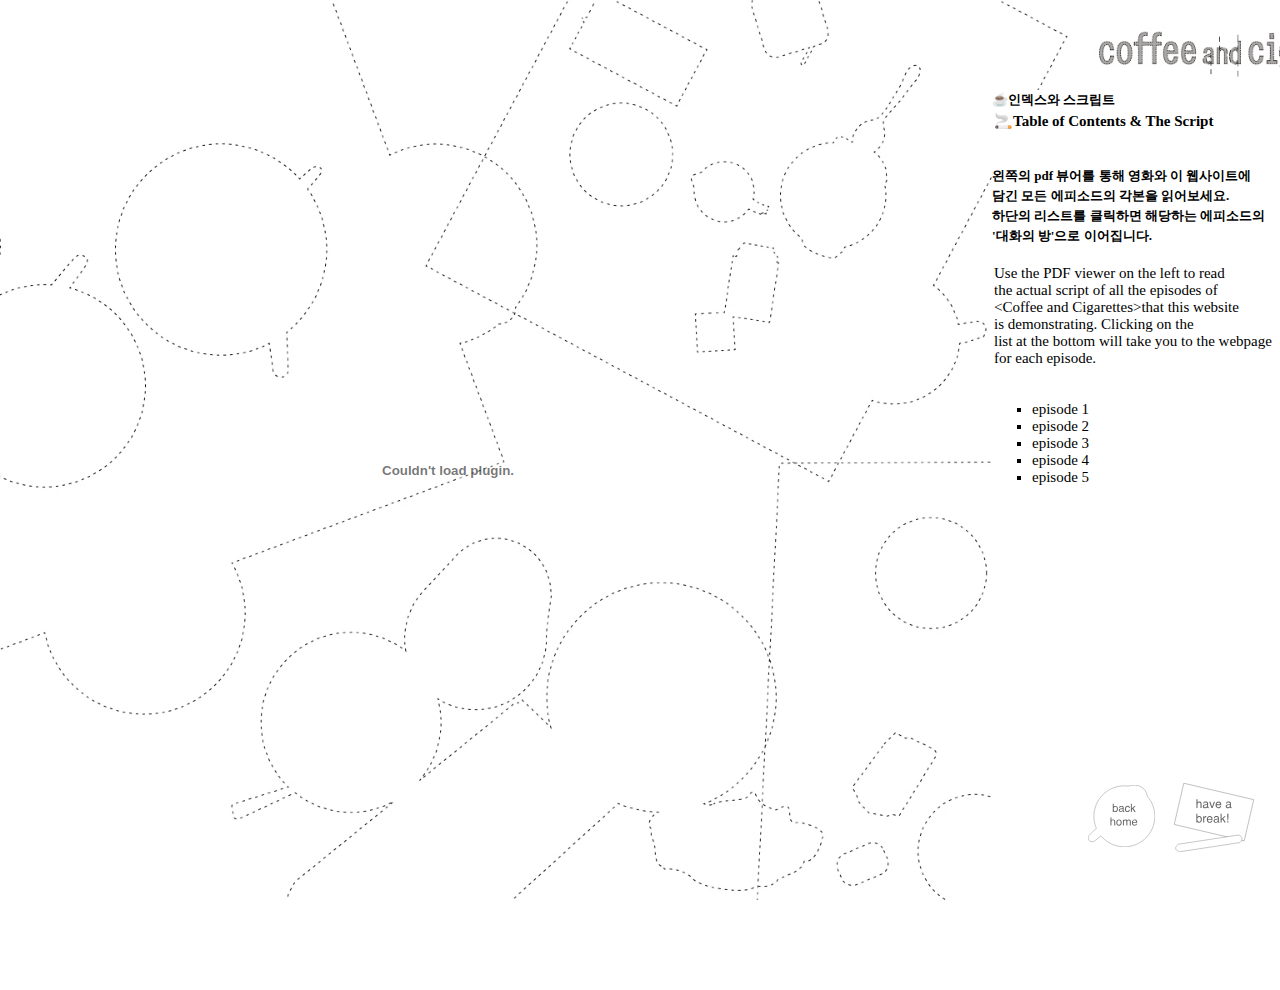
<file: read-all.html>
<!DOCTYPE html>
<html lang="kr">
<head>
    <meta charset="UTF-8">
    <meta name="viewport" content="width=device-width, initial-scale=1.0">
    <title>coffee? cigaretts?</title>
    <link rel="stylesheet" href="style-read-all.css">
    <style></style>
</head>

<body>
    <div class="background-image">
    <div class="info">
        <p class="info-kr"><b>&#9749;인덱스와 스크립트</b></p>
        <p class="info-en"><b>&#128684;Table of Contents & The Script</b></p>
        <br><br>
        <p class="info-kr">왼쪽의 pdf 뷰어를 통해 영화와 이 웹사이트에<br> 담긴 모든 에피소드의 각본을 읽어보세요. <br>하단의 리스트를 클릭하면 해당하는 에피소드의<br> '대화의 방'으로 이어집니다.</p>
        <br>
        <p class="info-en">Use the PDF viewer on the left to read<br>the actual script of all the episodes of<br>&#60;Coffee and Cigarettes&#62;that this website<br>is demonstrating. Clicking on the<br>list at the bottom will take you to the webpage<br>for each episode.</p>
        <br>
        <ul class="list" style="font-family: cursive;list-style-type: square;">
            <li><a href="ep1.html">episode 1</a><img src="images/strangetomeetyou.png" alt="strangetomeetyou"></li>
            <li><a href="ep2.html">episode 2</a><img src="images/strangetomeetyou.png" alt="somewhereincalifornia"></li>
            <li><a href="ep3.html">episode 3</a><img src="images/thatllkillya.png" alt="thatllkillya"></li>
            <li><a href="ep4.html">episode 4</a><img src="images/noproblem.png" alt="noproblem"></li>
            <li><a href="ep5.html">episode 5</a><img src="images/cousins.png" alt="cousins"></li>
        </ul>
    </div>

    <embed src="coffeeandcigarette_script.pdf" width="1100px" height="900px" />

    <div class="nav">
        <a href="index.html" id="bh">
            <img src="images/backhome.svg" alt="back home">
        </a>

        <a href="https://www.youtube.com/watch?v=_0ifPQIJyOU" target="_blank" class="rotate-hab" id="hab">
            <img src="images/havebreak.svg" alt="have a break">
        </a>
    </div>
    </div>  
</body>
</html>
</file>
<file: style.css>
body, html {
    margin: 0;
    padding: 0;
    height: 100%;
    word-break: keep-all;
    overflow: hidden;
}

.background-image {
    background-image: url('images/home.png');
    background-size: cover;
    background-position: center;
    background-repeat: no-repeat;
    height: 100vh; 
    display: flex;
    flex-direction: column;
    justify-content: center;
    align-items: center;
    color: black;
    font-family: 'Arial', sans-serif; 
}


h1, p {
    margin: 10px;
}

.info {
    position: absolute;
    width: 100%;
    height: 100%;
    top: 10%;
    left: 77.5%;
    font-size: 15px;
}

.info-kr {
    font-family: serif;
    font-size: 13px;
    font-weight: bold;
    line-height: 20px;
}

.info-en {
    font-family: cursive, serif;
}

.nav {
    display: inline;
    cursor: pointer;
}

.nav a {
    text-decoration: none;
}

#index img{
    width: 110px;
    height: auto;
    padding-right: 20px;
}

#index :hover {
    transform: scale(1.1); 
    filter: invert(0.8) sepia(1) saturate(5) hue-rotate(135deg) opacity(0.5);
}

#hab img{
    width: 80px;
    height: auto;
}

#hab :hover {
    transform: scale(1.1);
    filter: invert(0.8) sepia(1) saturate(5) hue-rotate(175deg) opacity(0.5);
}

.episodes a { 
    /*cursor: url('/images/click.png'),auto; */
    text-decoration: none;
    color: rgb(154, 152, 152);
    font-family: sans-serif;
}

.shake-index img {
    transition: transform 0.3s ease;
}

.shake-index:hover img {
    animation: shake 0.5s ease-in-out;
    animation-iteration-count: infinite;
    transform-origin: center;
}

@keyframes shake {
    0%, 100% {
        transform: translateX(0);
    }
    25%, 75% {
        transform: translateX(-5px);
    }
    50% {
        transform: translateX(5px);
    }
}

.rotate-hab img {
    transition: transform 0.3s ease;
}

.rotate-hab:hover img {
    animation: rotate 1s linear infinite;
    transform-origin: center;
}

@keyframes rotate {
    0% {
        transform: rotate(0deg);
    }
    100% {
        transform: rotate(360deg);
    }
}
</file>
<file: style-ep2.css>
body, html {
    margin: 0;
    padding: 0;
    height: 100%;
    word-break: keep-all;
    overflow: hidden;
    cursor: pointer;
    user-select: none;
}

.background-image {
    background-image: url('images/background-ep2.png');
    background-size: cover;
    background-position: center;
    background-repeat: no-repeat;
    height: 100vh; 
    display: flex;
    flex-direction: column;
    justify-content: center;
    align-items: center;
    transition: background-image 0.5s ease;
}

.intro {
    margin: 0;
    padding-top: 10px;
    font-weight: 500;
    text-align: center;
    line-height: .8em;
    font-size: 10pt;
}

.container {
    display: flex;
    width: 100vw;
    height: 100vh;
    justify-content: center;
    align-items: center;
    transition: all 0.5s;
    overflow: hidden;
/*    background-color: #f0f0f0;*/
}

.text {
    font-size: 80px;
    font-weight: 800;
    transition: all 0.5s;
    text-align: center;
}

#text1 {
    color:blue;
    mix-blend-mode: color-dodge;
}


#text2 {
    color:orange;
    mix-blend-mode: color-dodge;
}


/*#party1 {
    background-color:orange;
}

#party2 {
    background-color: blue;
*/

.nav {
    position:fixed;
    display: inline;
    left: 83vw;
    top: 87vh;
    cursor: pointer;
    transition: transform 0.3s ease, color 0.3s ease;
    padding-right: 0%;
}

.nav a {
    text-decoration: none;
}

#index {
    padding-right: 20px;
}

#index img{
    width: 100px;
    height: auto;
}

#index :hover {
    transform: scale(1.1); 
    filter: invert(0.8) sepia(1) saturate(5) hue-rotate(135deg) opacity(0.5);
}

.shake-index img {
    transition: transform 0.3s ease;
}

.shake-index:hover img {
    animation: shake 0.5s ease-in-out;
    animation-iteration-count: infinite;
    transform-origin: center;
}

@keyframes shake {
    0%, 100% {
        transform: translateX(0);
    }
    25%, 75% {
        transform: translateX(-5px);
    }
    50% {
        transform: translateX(5px);
    }
}

#bh {
    width: 15px;
    height: auto;
}

#bh img{
    width: 67px;
    height: auto;
    margin-bottom: 5px;
}

#bh :hover {
    transform: scale(1.3);
    filter: invert(0.8) sepia(1) saturate(5) hue-rotate(285deg) opacity(0.5);
}
</file>
<file: style-ep3.css>
html {
    margin: 0;
    padding: 0;
}

.intro {
    margin: 0;
    padding-top: 10px;
    font-weight: 500;
    text-align: center;
    line-height: .8em;
    font-size: 10pt;
}

.nav {
    position: fixed;
    left: 84vw;
    top: 93vh;
}

.button {
    width: auto; /* Set your preferred width */
    padding: 14px; /* Set your preferred height */
    margin-right: 10px;
    background-color: white;
    border: 0.5px solid rgb(114, 114, 114);
    border-radius: 50%; /* This property makes the button a circle (ellipse in your case) */
    display: inline;
    align-items: center;
    justify-content: center;
    text-decoration: none;
    color: rgb(114, 114, 114); /* Set your preferred text color */
    font-size: 12px; /* Set your preferred font size */
    font-weight: 400;
    z-index: 99;
  }
  
  #index:hover {
    color:rgb(212, 127, 255);
    background-color: #f0f0f0; /* Set your preferred hover background color */
  }

  #read-all:hover {
    color:rgb(0, 234, 255);
    background-color: #f4efef; /* Set your preferred hover background color */
  }

body {
    height: 3000vh;
    background-color: white;
}

img {
    position: fixed;
    left: 50%;
    top: 45%;
    transform: translate(-50%, -45%);
    height: auto;
    /* visibility: hidden; */
    display: none;
}

.img-2 {
    /* transform: 80%; */
    width: 1000px;
    height: auto;
    transform-origin: 0 0;
    transition: all 0s cubic-bezier(.71,0,.33,1.56) 0ms;
    transition: all ease 1s; 
}

.img-4 {
    transform: none;
    /*left: -100%;*/
    width: 95%;
    left: 3%;
    top: 40%;
    display: block;
    visibility: hidden;
}


.boom1 {
    width: 23%;
    height: 23%;
    display: none;
    left: 20%;
    top: 30%;
}

.boom2 {
    width: 30%;
    height: 30%;
    display: none;
    left: 50%;
    top: 60%;
}

.boom3 {
    width: auto;
    height: 55%;
    display: none;
    left: 80%;
    top: 40%;
}

.container1 {
    /* display: none; */
    visibility: hidden;
    position: fixed;
    width: 100%;
    bottom: -5vw;
    /* top: 35vw; */
    transform: translate(0px, 0px);
    /* margin: 0; */
    font-family: 'Helvetica';
    font-style: italic;
    font-size: 10vw;
    text-align: center;
    /* margin-top: 50% */
    z-index: 2;
}

.img-7 {
    display: block;
    visibility: hidden;
    transform: scale(100%);
    left: -100%;
    top: 17%;
    width: 70%;
}

.img-10 {
    width: 30%;
    height: auto;
    display: none;
    left: 25%;
    top: 75%;
}
.img-11 {
    width: 23%;
    height: auto;
    display: none;
    left: 80%;
    top: 60%;
}
.img-12 {
    width: 50%;
    height: auto;
    display: none;
    left: 40%;
    top: 30%;
}
.img-13 {
    transform-origin: 0 0;
    transition: all 0s cubic-bezier(.71,0,.33,1.56) 0ms;
}

.img-14 {
    display: block;
    visibility: hidden;
    transform: scale(100%);
    left: -100%;
    top: 35%;
    bottom: 55%;
    width: 30%;
}

.img-16 {
    /* scale: 130%; */
    top: 46%;
    width: 57%;
    height: auto;
}
</file>
<file: style-ep4.css>
body, html {
    margin: 0;
    padding: 0;
    height: 100%;
    word-break: keep-all;
}

.background-image {
    background-image: url('images/background-ep4.png');
    background-size: cover;
    background-position: center;
    background-repeat: no-repeat;
    height: 100vh; 
    display: flex;
    flex-direction: column;
    justify-content: center;
    align-items: center;
    color: black; 
    font-family: 'Arial', sans-serif; 
    transition: background-image 0.5s ease;
}

.intro {
    position: fixed;
    margin: 0;
    padding-top: 10px;
    font-weight: 500;
    text-align: center;
    line-height: .8em;
    font-size: 10pt;
    top: 15px;
}

#sentence-container {
    display: flex;
    font-size: 100px;
    font-weight: 700;
    transition: transform 0.3s ease-in-out;
}

#left-section,
#right-section,
#middle-section {
    padding: 10px;
    color: #fff;
    opacity: 0; /* initial opacity 0 for the fade-in effect */
    transition: color 0.3s ease-in-out;
    user-select: none;
    cursor: pointer;
}

.fade-in {
    animation: fadeIn 2s ease-in-out forwards;
}

@keyframes fadeIn {
    from {
        opacity: 0;
    }
    to {
        opacity: 1;
    }
}

.nav {
    position:fixed;
    display: inline;
    left: 83vw;
    top: 87vh;
    transition: transform 0.3s ease, color 0.3s ease;
    padding-right: 0%;
    user-select: none;
    cursor: pointer;
}

.nav a {
    text-decoration: none;
}

#index {
    padding-right: 20px;
}

#index img{
    width: 100px;
    height: auto;
}

#index :hover {
    transform: scale(1.1); 
    filter: invert(0.8) sepia(1) saturate(5) hue-rotate(135deg) opacity(0.5);
}

.shake-index img {
    transition: transform 0.3s ease;
}

.shake-index:hover img {
    animation: shake 0.5s ease-in-out;
    animation-iteration-count: infinite;
    transform-origin: center;
}

@keyframes shake {
    0%, 100% {
        transform: translateX(0);
    }
    25%, 75% {
        transform: translateX(-5px);
    }
    50% {
        transform: translateX(5px);
    }
}

#bh {
    width: 15px;
    height: auto;
}

#bh img{
    width: 67px;
    height: auto;
    margin-bottom: 5px;
}

#bh :hover {
    transform: scale(1.3);
    filter: invert(0.8) sepia(1) saturate(5) hue-rotate(285deg) opacity(0.5);
}
</file>
<file: style-ep5.css>
body, html {
    margin: 0;
    padding: 0;
    height: 100%;
    word-break: keep-all;
    font-family: Arial, sans-serif;
    display: flex;
    flex-direction: column;
    justify-content: flex-end;
    overflow: hidden;
}

.background-image {
    background-image: url('images/background-ep5.png');
    background-size: cover;
    background-position: center;
    background-repeat: no-repeat;
    height: 100vh;
}

.container {
    perspective: 1000px;
    width: 100vw;
    height: 100vh;
    position: absolute;
    transform-style: preserve-3d;
    transition: transform 0.5s;
}
.container span {
    font-family: cursive;
    font-weight: 300;
    font-size: 0.9em;
}
.container p {
    font-family:"맑은 고딕";
    font-size: 0.7em;
    line-height: 1.5em;
    font-weight: 300;
}

.panel {
    width: 100vw;
    height: 100vh;
    position: absolute;
    display: flex;
    /*align-items: center;*/
    justify-content: center;
    color: black;
    font-size: 24px;
    backface-visibility: hidden;
    transform-origin: 50% 50%;
    transition: transform 0.5s;
    background: transparent;
    overflow: hidden;
    padding: 30px;
}

.panel.left {
    background-color: rgba(214, 214, 214, 0.5);
    border: 0.5px solid black;
    transform: rotateY(0deg);
}

.panel.right {
    background-color: rgba(222, 222, 222, 0.5);
    border: 0.5px solid black;
    transform: rotateY(180deg);
}

.panel.left p span.typing-text {
    font-size: 1em;
}

.panel.right p span.typing-text {
    font-size: 1em;
}

.nav {
    position:fixed;
    display: inline;
    left: 83vw;
    top: 87vh;
    cursor: pointer;
    transition: transform 0.3s ease, color 0.3s ease;
    padding-right: 0%;
}

.nav a {
    text-decoration: none;
}

#index {
    padding-right: 20px;
}

#index img{
    width: 100px;
    height: auto;
}

#index :hover {
    transform: scale(1.1);
    filter: invert(0.8) sepia(1) saturate(5) hue-rotate(135deg) opacity(0.5);
}

.shake-index img {
    transition: transform 0.3s ease;
}

.shake-index:hover img {
    animation: shake 0.5s ease-in-out;
    animation-iteration-count: infinite;
    transform-origin: center;
}

@keyframes shake {
    0%, 100% {
        transform: translateX(0);
    }
    25%, 75% {
        transform: translateX(-5px);
    }
    50% {
        transform: translateX(5px);
    }
}

#bh {
    width: 15px;
    height: auto;
}

#bh img{
    width: 67px;
    height: auto;
    margin-bottom: 5px;
}

#bh :hover {
    transform: scale(1.3);
    filter: invert(0.8) sepia(1) saturate(5) hue-rotate(285deg) opacity(0.5);
}
</file>
<file: style-read-all.css>
body, html {
    margin: 0;
    padding: 0;
    height: 100%;
    word-break: keep-all;
    user-select: none;
    overflow: hidden;
}

body a{
    text-decoration: none;
    color: black;
}

.background-image {
    background-image: url('images/background-readall.jpg');
    background-size: cover;
    background-position: center;
    background-repeat: no-repeat;
    height: 100vh; 
}

.info {
    position: absolute;
    width: 100%;
    height: 100%;
    top: 10%;
    left: 77.5%;
    font-size: 15px;
    
    margin: 0;
    background-color: white;
}

.info-kr {
    font-family: serif;
    font-size: 13px;
    font-weight: bold;
    line-height: 20px;
    margin: 0;
}

.info-en {
  font-family: cursive, serif;
  margin:2px;
}

embed {
    margin-top: 20px;
    width: 70%;
}

.nav {
    position: fixed;
    display: inline;
    cursor: pointer;
    left: 85vw;
    top: 87vh;
}

.nav a {
    text-decoration: none;
    margin-right: 15px;
}

 #bh {
    width: 15px;
    height: auto;
}

#bh img{
    width: 67px;
    height: auto;
    margin-bottom: 5px;
}

#bh :hover {
    transform: scale(1.3);
    filter: invert(0.8) sepia(1) saturate(5) hue-rotate(285deg) opacity(0.5);
 }

#hab img{
    width: 80px;
    height: auto;
}

#hab :hover {
    transform: scale(1.1);
    filter: invert(0.8) sepia(1) saturate(5) hue-rotate(175deg) opacity(0.5);
}

.rotate-hab img {
transition: transform 0.3s ease;
}

.rotate-hab:hover img {
animation: rotate 1s linear infinite;
transform-origin: center;
}

@keyframes rotate {
0% {
    transform: rotate(0deg);
}
100% {
    transform: rotate(360deg);
}
}

.list img {
    display: none;
    position: absolute;
    top: 0;
    left: 100%;
    transform: translateX(10px);
    max-width: 200px; /* Set the max-width of the image as needed */
    max-height: 200px; /* Set the max-height of the image as needed */
    border: 1px solid #ccc;
    border-radius: 5px;
    box-shadow: 0 0 5px rgba(0, 0, 0, 0.5);
  }

li:hover img {
    display: block;
  }
</file>
